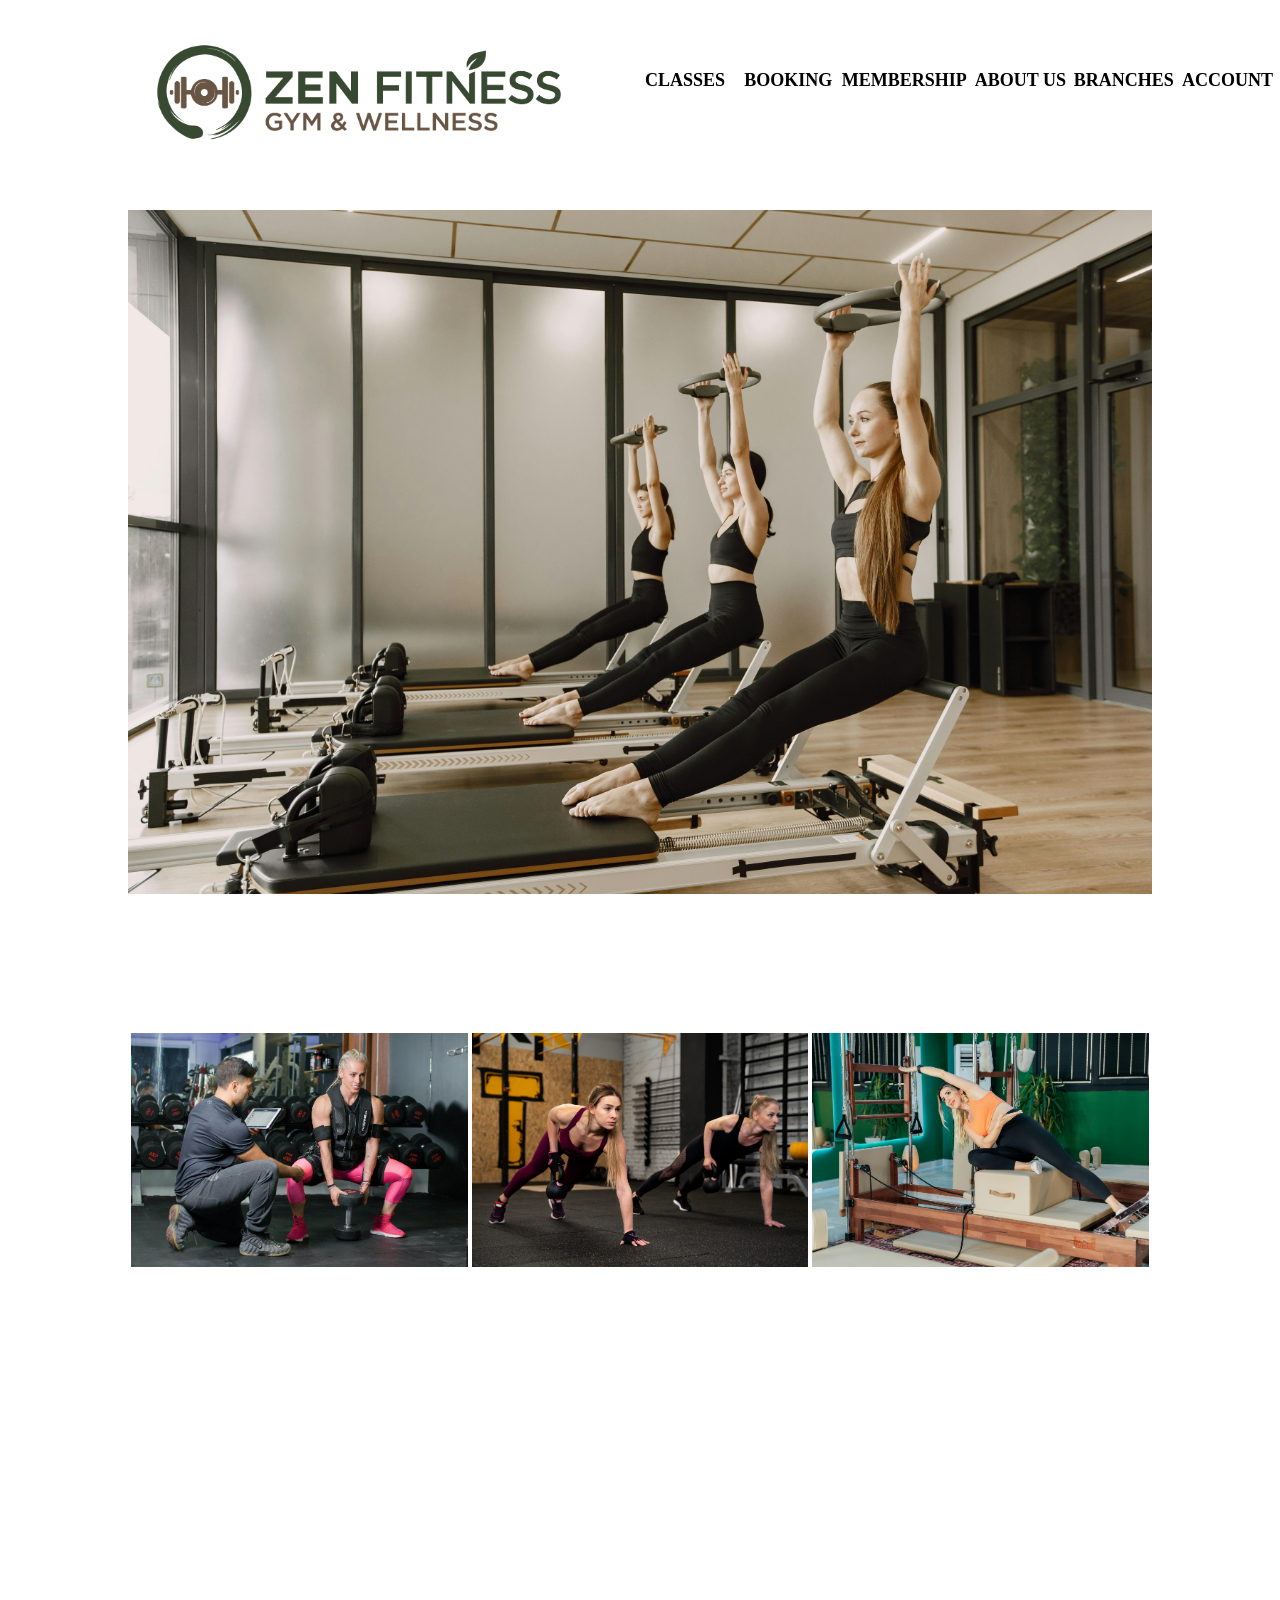
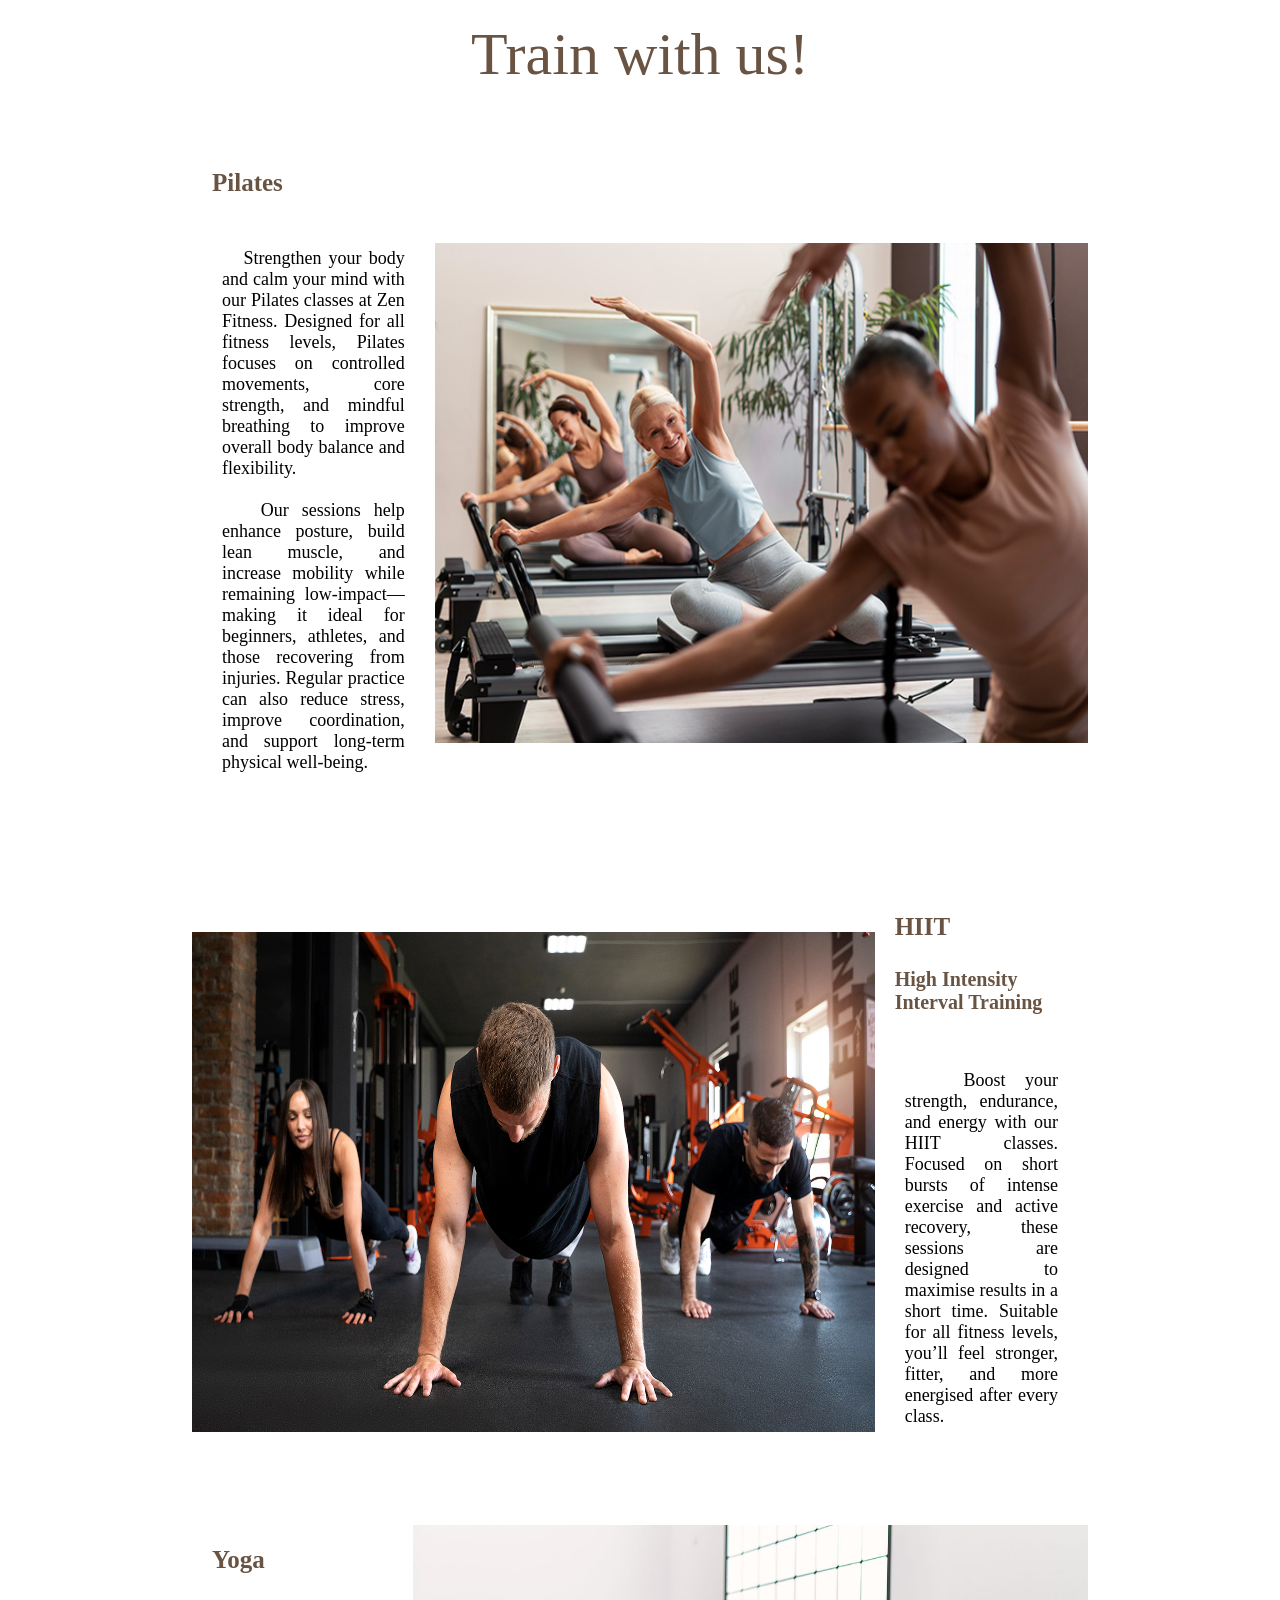
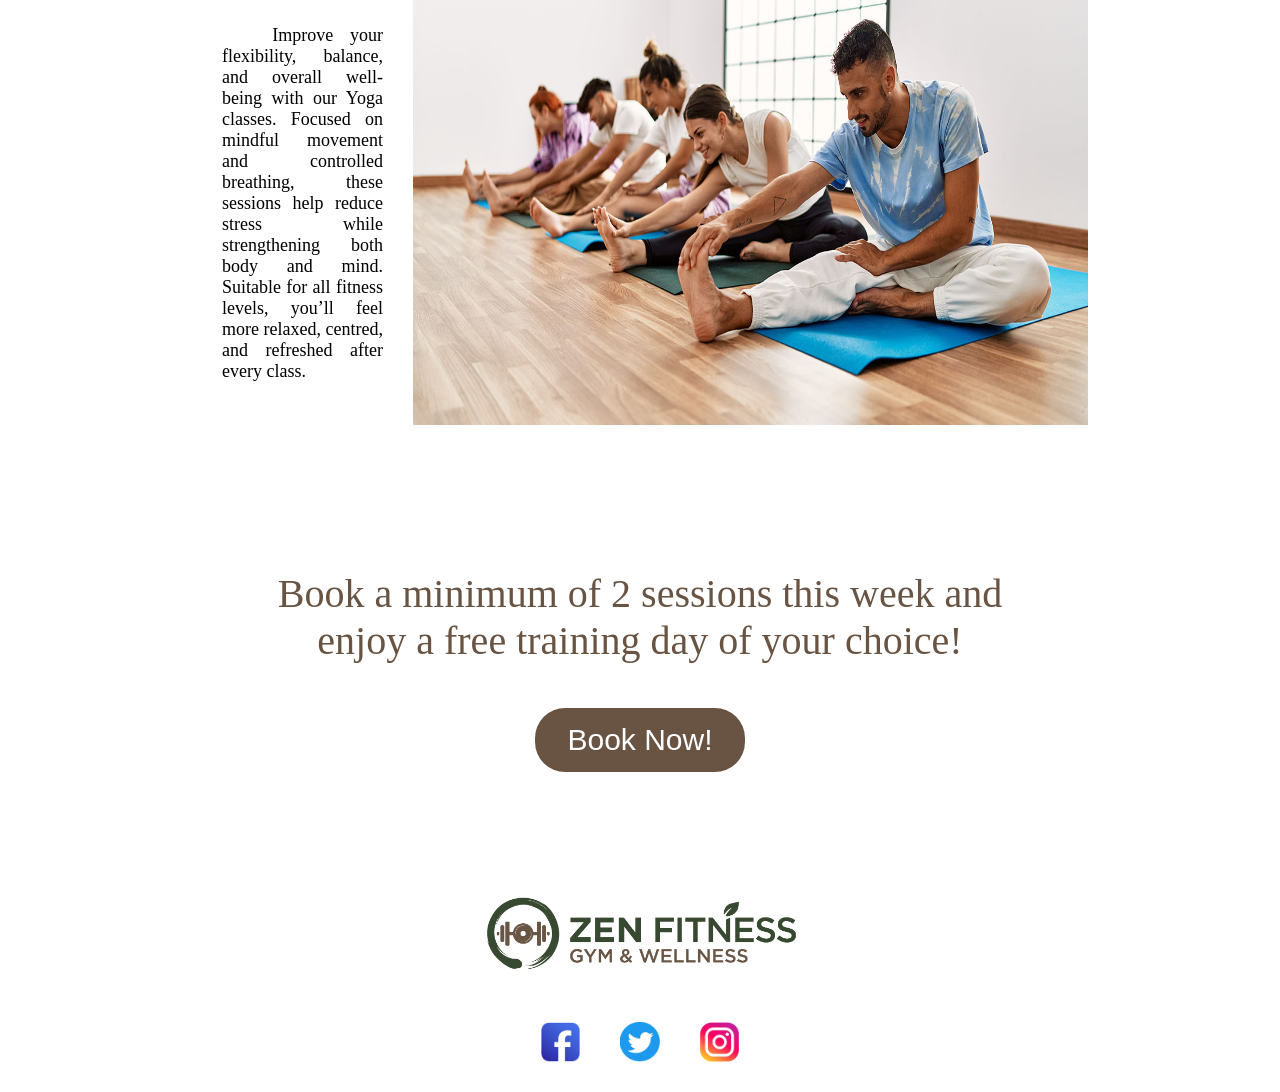
<file: index.html>
<!DOCTYPE html>
<html lang="en">
<head>
    <meta charset="UTF-8">
    <meta name="viewport" content="width=device-width, initial-scale=1.0">
    <title>ZenFitness Home</title>
    <link rel="stylesheet" href="css/main.css">
    <style>
        table {
            width: 100%;
            border-radius: 0%;
        }

    </style>

<!--HEADER + NAVIGATION MENU--->

    <table id="header">
        <tr>
            <td><a href="index.html"><img  id="logoTop" src="img/logo/zf-logo-hor.png" alt="ZFlogo-hor"></a></td>

            <!---<td id="td2" width="8%"><button id="btns1"><a href="index.html#mainsec03" >CLASSES</a> </button></td>-->
            <td id="td2" width="8%"><a href="index.html#mainsec03"><div class="underline-effect" > CLASSES</div></a></td>

             <!---<td id="td3" width="8%"><button id="btns1" type="submit" onclick="openBooking()">
                    BOOKING
                </button></td>-->
            <td id="td2" width="8%"><a><div class="underline-effect" onclick="openBooking()"> BOOKING</div></a></td>
            


            <!---<td id="td4" width="8%"><button id="btns1"><a href="membership.html">MEMBERSHIP</a></button></td>-->
            <td id="td2" width="8%"><a href="membership.html"><div class="underline-effect" > MEMBERSHIP</div></a></td>

            <!---<td id="td5" width="8%"><button id="btns1"><a href="aboutus.html">ABOUT US</a></button></td>-->
            <td id="td2" width="8%"><a href="aboutus.html"><div class="underline-effect" > ABOUT US</div></a></td>

            <!---<td id="td6" width="8%"><button id="btns1"><a href="branches.html">BRANCHES</a></button></td> -->
            <td id="td2" width="8%"><a href="branches.html"><div class="underline-effect" > BRANCHES</div></a></td>
            
            <!---<td id="td7" width="8%"><button id="btns1" onclick="openAccount()">ACCOUNT</button></td>-->
            <td id="td2" width="8%"><a><div class="underline-effect" onclick="openAccount()"> ACCOUNT</div></a></td>
        </tr>
    </table>
</head>
<body>


<!-- Overlay -->
<div id="overlay" onclick="closeModal()"></div>


   

    
<!--This is the main gallery section-->

<div id="gallery1">
        <img class="mySlides" src="img/carousel/cpilates.jpg" style="width:100%">
        <img class="mySlides" src="img/carousel/cyoga6.jpg" style="width:100%">
        <img class="mySlides" src="img/carousel/cfitness08.jpg" style="width:100%">
</div>


<!--PopUP Confirmation-->
<div class="container">
        
        <div class="popup" id="popup">
            <img src="img/check_icon.png">
            <div class="popup-content">
                <span class="close"></span>
                <h2>Thank you!</h2>
                <p>Booking confirmed!</p>
                <button type="button"  onclick="closePopup()"> OK </button>
            </div>
    </div>
</div>

<!-- Modal2 / BOOKING OVERLAY -->
<div id="modal2">


<!-- Modal / BOOKING OVERLAY --->
<div id="modal">
    
<!-- BOOKING FORM Start-->
   

    <!--- BOOKING DIV START ---->
    
        <div class="form-container" id="myForm">
                <br>
                <h1>Booking Form</h1>
                
        <table>
            <tr>
            <td id="details">      
                <p id="header3"> Please fill in the details below: </p>
                <br>
                <!--- FORM FIELDS --->
                    <!--- table start--->
                        <td></td>
                            <table>
                                <!--- First Name--->
                                <tr>

                                        <td id="inputText">
                                        <p id="header4">First Name: </p>
                                        </td>

                                        <td id="inputCont">
                                            <input class="input-class" type="text" placeholder="Enter First Name" name="firstname" required>
                                        </td>
                                </tr>
                                <!--- Last Name--->
                                 <tr>

                                        <td  id="inputText">
                                            <p  id="header4">Last Name: </p>
                                        </td>

                                        <td id="inputCont">
                                            <input class="input-class" type="text" placeholder="Enter Last Name" name="lastname" required>
                                        </td>
                                </tr>

                                <!--- E-mail--->
                                <tr>

                                        <td id="inputText">
                                            <p  id="header4">E-mail: </p>
                                        </td>

                                        <td id="inputCont">
                                            <input class="input-class" type="text" placeholder="Enter e-mail" name="email" required>
                                        </td>
                                </tr>

                                <tr>
                                        <td id="inputText">
                                            <p id="header4">Phone Number: </p>
                                        </td>

                                        <td id="inputCont">
                                            <input class="input-class" type="text" placeholder="Enter Phone Number" name="phonenumber" required>
                                        </td>

                                </tr>
                                <tr>
                                        <td id="inputText">
                                            <p  id="header4">Select Class: </p>
                                        </td>

                                        <td id="colortestTable2">
                                            <select class="ddownClass" name="class" required >
                                                <option value="">--Please choose an option--</option>
                                                <option value="yoga">Yoga</option>
                                                <option value="pilates">Pilates</option>
                                                <option value="hiit">HIIT</option>
                                                <option value="zumba">Zumba</option>
                                            </select>
                                        </td>

                                </tr>
                                <tr>
                                        <td id="inputText">
                                            <p  id="header4">Select Branch: </p>
                                        </td>
                                        <td id="colortestTable2">
                                            <select class="ddownClass" id="branch" name="branch" required >
                                                <option value="">--Please choose an option--</option>
                                                <option value="MtWlngtn">Mt. Wellington</option>
                                                <option value="Panmure">Panmure</option>
                                                <option value="Otahuhu">Otahuhu</option>
                                                <option value="Whangarei">Whangarei</option>
                                            </select>
                                        </td>

                                </tr>
                                
                            </table>
                            </td>
                    <!--- table end--->
                <br>
                </td>


    <!--- TIME BUTTONS --->
                <td id="colour50_02">
                    <table>
                        <p id="header4">Select Time:</p>
                        <br>
                        <tr>
                                <td style="width: 300px;"></td>
                                <td><button class="timeButtons">08:00 AM - 09:00 AM</button></td>
                                <td><button class="timeButtons">01:00 PM - 02:00 PM</button></td>
                                <td  style="width: 300px;"></td>
                            </tr>      
                        <tr>
                                <td style="width: 300px;"></td>
                                <td><button class="timeButtons">09:00 AM - 10:00 AM</button></td>
                                <td><button class="timeButtons">02:00 PM - 03:00 PM</button></td>
                                <td style="width: 300px;"></td>
                            </tr>
                        <tr>
                                <td style="width: 300px;"></td>
                                <td><button class="timeButtons">10:00 AM - 11:00 AM</button></td>
                                <td><button class="timeButtons">03:00 PM - 04:00 PM</button></td>
                                <td style="width: 300px;"></td>
                            </tr>
                        <tr>
                                <td style="width: 300px;"></td>
                                <td><button class="timeButtons">11:00 AM - 12:00 PM</button></td>
                                <td><button class="timeButtons">04:00 PM - 05:00 PM</button></td>
                                <td style="width: 300px;"></td>
                            </tr> 
                            
                        <tr></tr>
                        <tr></tr>
                        
                        <tr>
                            <td><p id="header4"> Select Date: </p></td>
                        </tr>
                        
            </table>
            <table>
                           
            </tr>   
                        <!--  CALENDAR START  -->
                                <tr>
                                    <d>
                                        <div class="calendar">
                                        <div class="header">
                                            
                                            <button id="prevBtn">
                                                <i class="fa-solid fa-chevron-left"><</i>
                                            </button>
                                            <div class="monthYear" id="monthYear"></div>

                                            <button id="nextBtn">
                                                <i class="fa-solid fa-chevron-right">></i>
                                            </button>
                                        </div>

                                        <div class="days">
                                            <div class="day">Mon</div>
                                            <div class="day">Tue</div>
                                            <div class="day">Wed</div>
                                            <div class="day">Thu</div>
                                            <div class="day">Fri</div>
                                            <div class="day">Sat</div>
                                            <div class="day">Sun</div>
                                        </div>
                                        <div class="dates" id="dates"></div>

                                        </div>

                                        <script src="js/main.js"></script>
                                    </div>
                                        
        </div> <!--container div-->

                                </tr>
                        <!--  CALENDAR END  -->
                    </table>
                </td>
            </tr>
    </table>        
    <!--- TIME BUTTONS END--->
    
                <br>
                <button type="submit" class="btn2" onclick="openPopup()">CONFIRM</button>
                <br>
                <br>
                <button type="button" class="btn cancel" onclick="closeBooking()">Close</button>
            
    </div>
    <!-- BOOKING DIV End-->
</div>  
<!-- Account Popup --START-->
     <div id="open-account"> 
        <form>
            <h4>Account</h4>
            <button id="accountBtn"> Profile </button>
            <button id="accountBtn"> My Bookings </button>
            <button id="accountBtn"> Settings </button>
            <button id="accountBtn" onclick="closeAccount"> Close </button>
        </form>
    </div>
<!-- Account Popup --END-->



<!--Carousel END--------------->


<!-- SCRIPTS End--------------->

<!-- BOOKING FORM End---------->
 
<!-- OVERLAY Start------------->
 

<!--ACCOUNT POPUP-Start-------->



<!--ACCOUNT POPUP-End----------->

    <!--This is the MAIN SECTION 02-->
    <table id="mainsec02">
       
        <td id="msection2a"><img src="img/fitness/ftnstrainer_01b.jpg" alt=""></td>
        <td id="msection2b"><img src="img/hiit/hiit_01.jpg" alt=""></td>
        <td id="msection2c"><img src="img/pilates/pilates04.jpg" alt=""></td>
        
    </table>

   

    <!--This is the main section 03 Text+image-->
    <div id="mainsec03">
        <table cellspacing="0" cellpadding="0">
    <tr>
        <td colspan="4"><p id="header2c">Train with us!</p></td>
    </tr>
    <tr>
        <td id="section3sides"><p></p></td>
        <td id="section3txt">
            <h2 id="header2">Pilates</h2>
                <p id="justify">
                            &nbsp;&nbsp;&nbsp;Strengthen your body and calm your mind with our Pilates classes at Zen Fitness.
                            Designed for all fitness levels, Pilates focuses on controlled movements, core strength,
                            and mindful breathing to improve overall body balance and flexibility.
                            <br>
                            <br>
                            &nbsp;&nbsp;&nbsp;Our sessions help enhance posture, build lean muscle, and increase mobility
                            while remaining low-impact—making it ideal for beginners, athletes, and those recovering from injuries.
                            Regular practice can also reduce stress, improve coordination, and support long-term physical well-being.
                            <br>
                            <br>
                </p>
        </td>
        <td id="section3img">
            <img src="img/pilates/pilates01b.jpg">
        </td>
        <td id="section3sides"><p></p></td>
    </tr>
</table>

        
        <div id="spacetop">  </div>

        <!--This is the main section 03 Text+image-->
        <table cellspacing="0" cellpadding="0">
            <tr>
                <td id="section3sides"><p></p></td>
                <td id="section3imgleft"><img src="img/hiit/Hiit_02b.jpg"></td>
                <td id="section3txt">
                        <h2 id="header2"> HIIT</h2>
                        <h4 id="header3"> High Intensity Interval Training</h4>
                        <p id="justify">
                            &nbsp;&nbsp;&nbsp;Boost your strength, endurance, and energy with our HIIT classes.
                            Focused on short bursts of intense exercise and active recovery, these sessions are designed
                            to maximise results in a short time. Suitable for all fitness levels, you’ll feel stronger,
                            fitter, and more energised after every class.
                        </p>
                    </td>
                <td id="section3sides"><p></p></td>
            </tr>
        </table>

        <div id="spacetop">  </div>

        <!--This is the main section 03 Text+image-->
        <table cellspacing="0" cellpadding="0">
            <tr>
                <td id="section3sides"><p></p></td>
                <td id="section3txt">
                    <h2 id="header2"> Yoga</h2>
                    <p id="justify">
                        &nbsp;&nbsp;&nbsp;Improve your flexibility, balance, and overall well-being with our Yoga classes.
                        Focused on mindful movement and controlled breathing, these sessions help reduce stress while
                        strengthening both body and mind. Suitable for all fitness levels, you’ll feel more relaxed, centred,
                        and refreshed after every class.
                        </p>
                </td>
                <td id="section3img">
                    <img src="img/yoga/yoga4b.jpg">
                </td>
                <td id="section3sides"><p></p></td>
            </tr>
        </table>


         <div id="bottomspacequarter">  </div>
        <div id="bottomspacequarter">  </div>

        

        <p id="header2d">Book a minimum of 2 sessions this week and <br> enjoy a free training day of your choice!</p>
        <span> <button id="buttonBook" onclick="openBooking()"> Book Now!</button></span>

        <div id="bottomspacehalf">  </div>

  <!---------LOGO----------------->
  <div id="logoContainer">
        <div id="logoWrapper"> <img id="logoBottom" src="img/logo/zf-logo-hor.png"> </div>
  </div>
  <!---------LOGO----------------->

        <div id="bottomspaceeigth">  </div>

<!---------SOCIALS----------------->
       <div id=socContainer> 
            <img src="img/socials/fbook.png">
           
            
            <img src="img/socials/twtr.png">

            <img src="img/socials/insta.png">
        </div>
<!---------SOCIALS----------------->
        <div id="bottomspaceeigth">  </div>




    </div>

  

    

<!-- SCRIPTS Start-->
    <!-- Booking Popup Start-->
    <script>    
        let popup = document.getElementById("popup");

        function openPopup(){
            popup.classList.add("open-popup");

            }
        function closePopup(){
            popup.classList.remove("open-popup"); 
            document.getElementById("myForm").style.display = "none"; 
            document.getElementById("modal").style.display = "none";        
        }
    </script>

    <script>
        let bookingForm = document.getElementById("form-container");

        function openBooking() {
            document.getElementById("myForm").style.display = "block";
            document.getElementById("overlay").style.display = "block";
            /* MODAL Below*/
            document.getElementById("overlay").style.display = "block";
            document.getElementById("modal").style.display = "block";
        }

        function closeBooking() {
            document.getElementById("myForm").style.display = "none";
            document.getElementById("overlay").style.display = "none";
            /* MODAL Below*/
            document.getElementById("overlay").style.display = "none";
            document.getElementById("modal").style.display = "none";


        }

    </script>
<!----OPENMODAL-->
    <script>
        function openModal() {
            document.getElementById("overlay").style.display = "block";
            document.getElementById("modal").style.display = "block";
        }

        function closeModal() {
            document.getElementById("overlay").style.display = "none";
            document.getElementById("modal").style.display = "none";
        }

        function submitForm() {
            alert("Form submitted!");
            closeModal();
        }
</script>


 <!--Account Popup script Start -->
    <script>
        function openAccount() {
            document.getElementById("open-account").style.display = "block";
        }

        function closeAccount() {
            document.getElementById("open-account").style.display = "none";
        }

    </script>
<!--Account Popup script End -->

<!--Carousel START------------->
<script>
        var myIndex = 0;
        carousel();

        function carousel() {
        var i;
        var x = document.getElementsByClassName("mySlides");
        for (i = 0; i < x.length; i++) {
            x[i].style.display = "none";  
        }
        myIndex++;
        if (myIndex > x.length) {myIndex = 1}    
        x[myIndex-1].style.display = "block";  
        setTimeout(carousel, 2000); // Change image every 2 seconds
        }
</script>



</body>
</html>
</file>
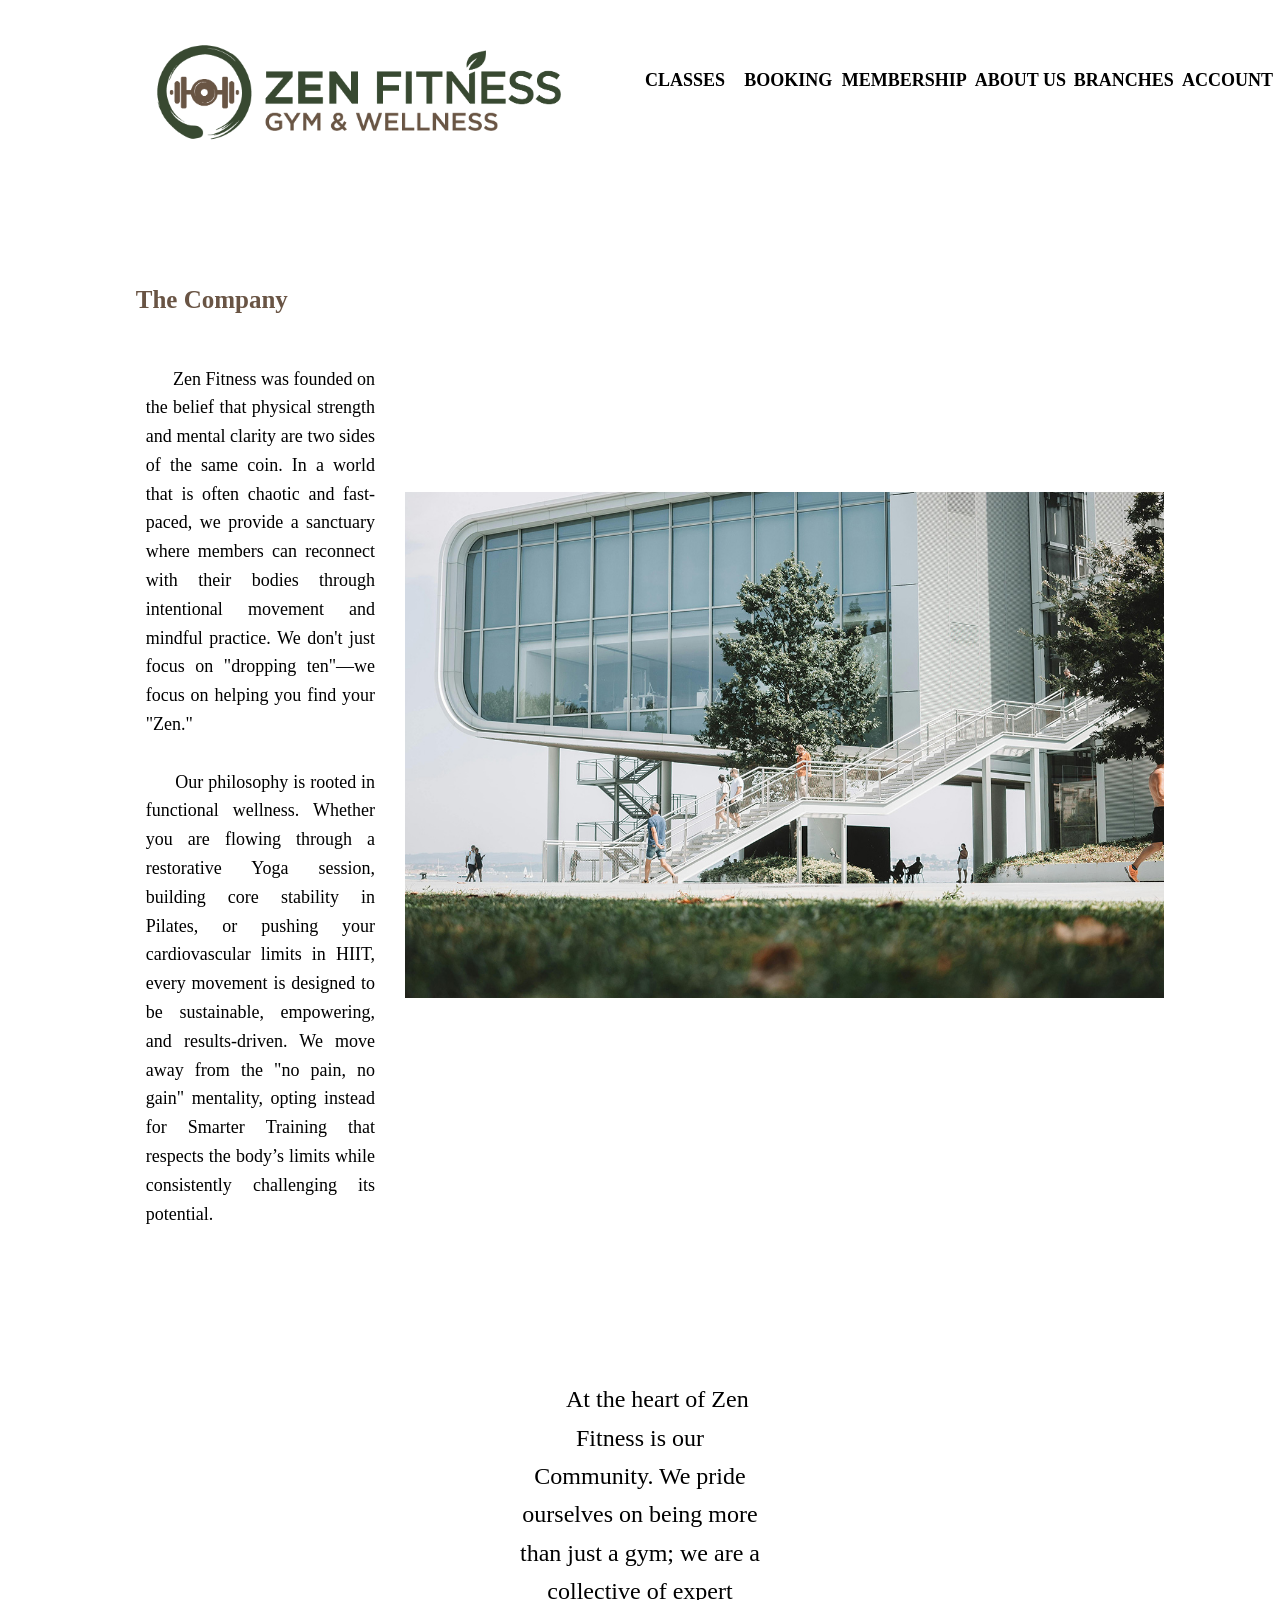
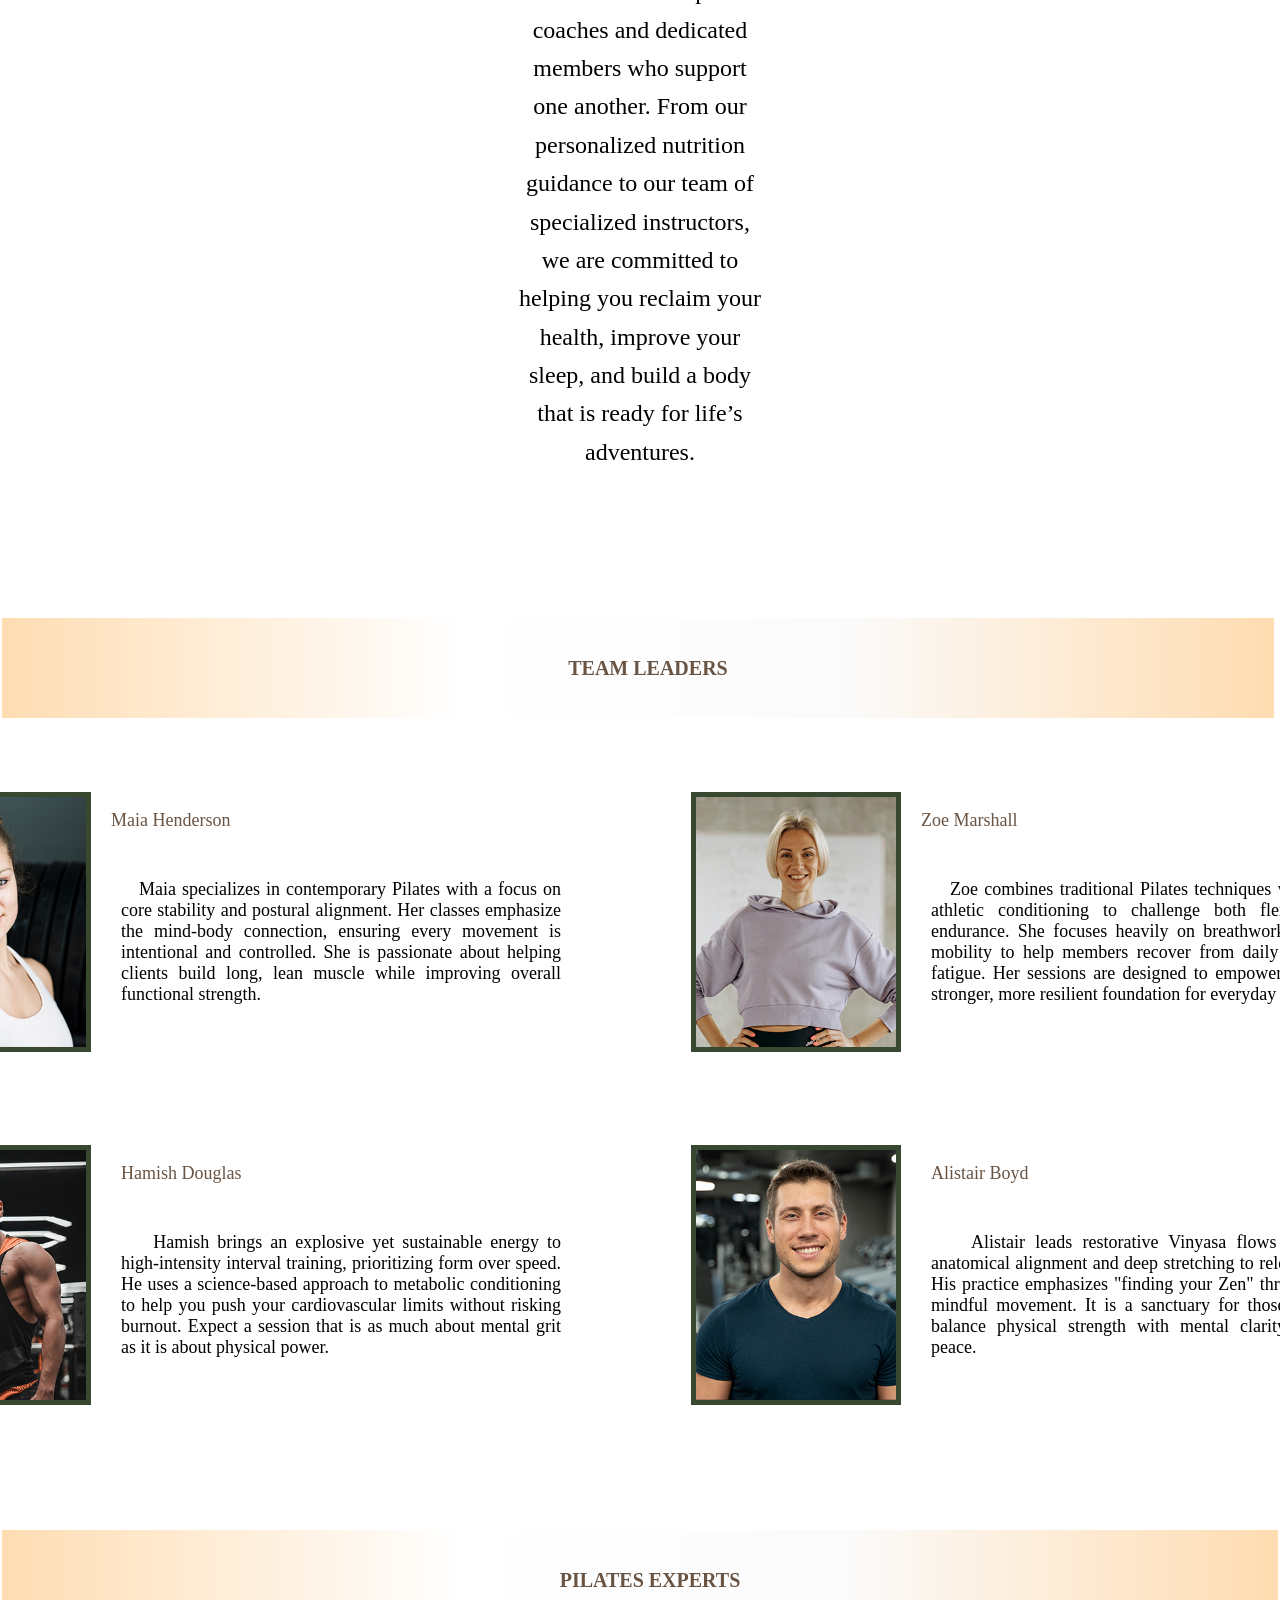
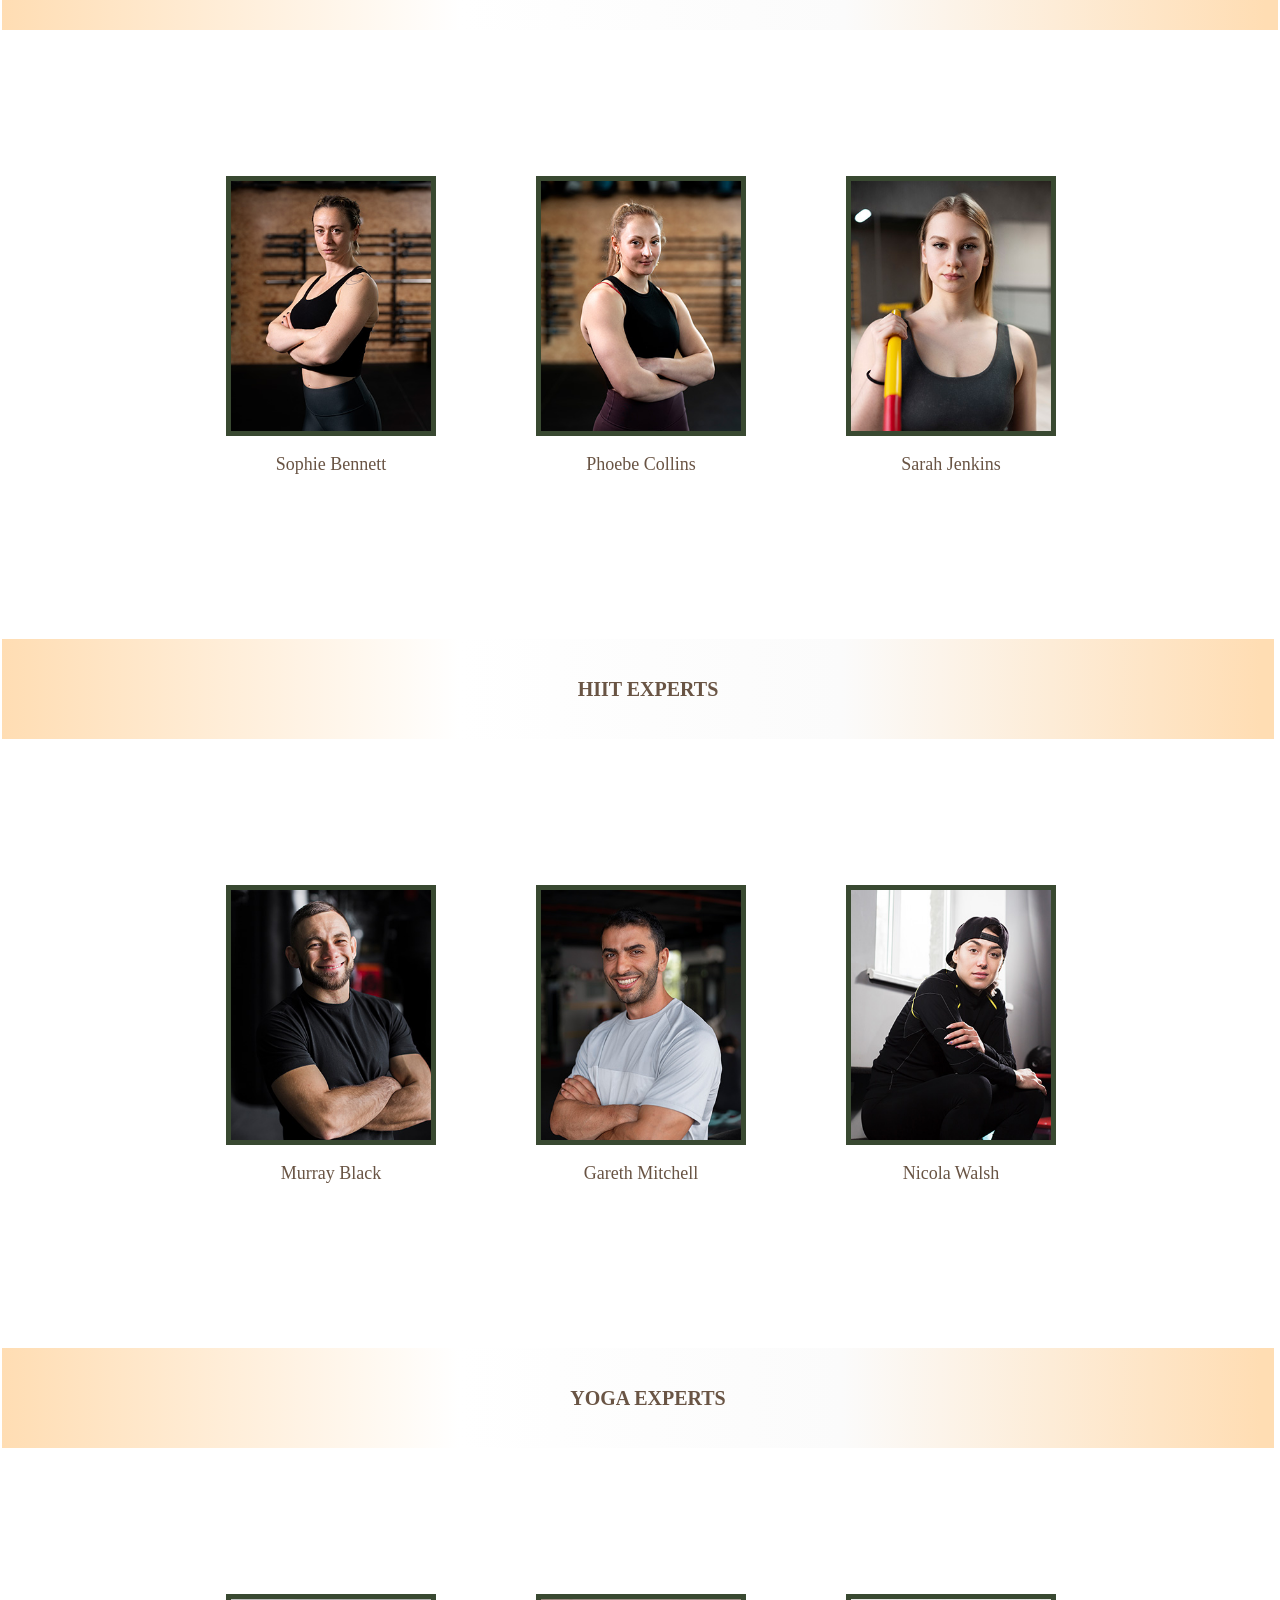
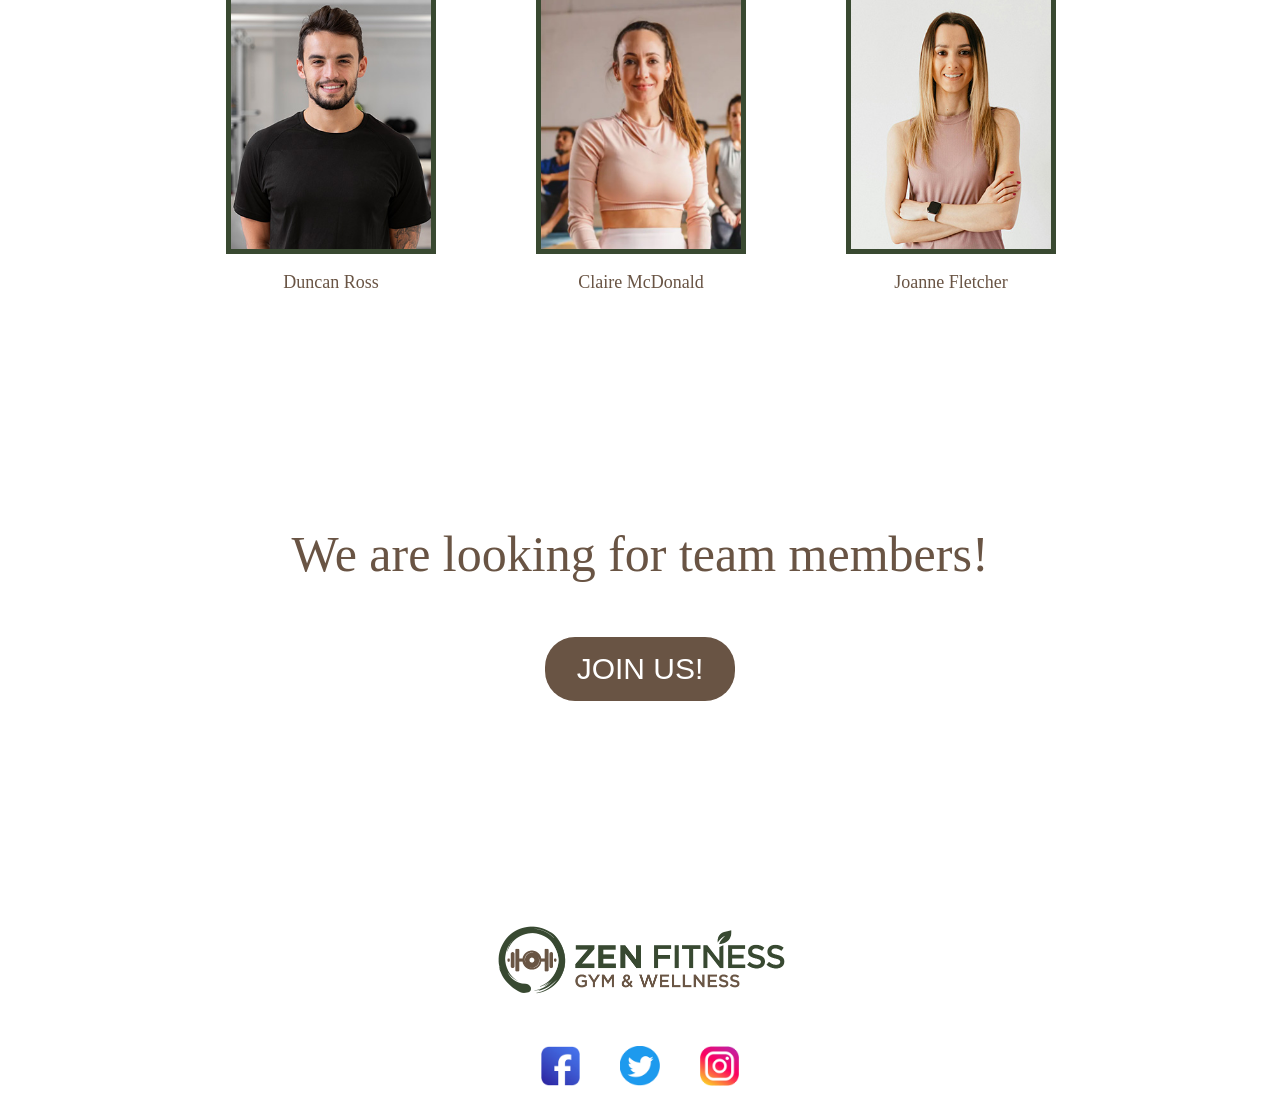
<file: aboutus.html>
<!DOCTYPE html>
<html lang="en">
<head>
    <meta charset="UTF-8">
    <meta name="viewport" content="width=device-width, initial-scale=1.0">
    <title>ZF About Us</title>
    <link rel="stylesheet" href="css/main.css">
    <style>
        table {
            width: 100%;
            border-radius: 0%;
        }

    </style>

<!--HEADER + NAVIGATION MENU-->

    <table id="header">
         <tr>
            <td><a href="index.html"><img  id="logoTop" src="img/logo/zf-logo-hor.png" alt="ZFlogo-hor"></a></td>

            <!---<td id="td2" width="8%"><button id="btns1"><a href="index.html#mainsec03" >CLASSES</a> </button></td>-->
            <td id="td2" width="8%"><a href="index.html#mainsec03"><div class="underline-effect" > CLASSES</div></a></td>

             <!---<td id="td3" width="8%"><button id="btns1" type="submit" onclick="openBooking()">
                    BOOKING
                </button></td>-->
            <td id="td2" width="8%"><a><div class="underline-effect" onclick="openBooking()"> BOOKING</div></a></td>
            


            <!---<td id="td4" width="8%"><button id="btns1"><a href="membership.html">MEMBERSHIP</a></button></td>-->
            <td id="td2" width="8%"><a href="membership.html"><div class="underline-effect" > MEMBERSHIP</div></a></td>

            <!---<td id="td5" width="8%"><button id="btns1"><a href="aboutus.html">ABOUT US</a></button></td>-->
            <td id="td2" width="8%"><a href="aboutus.html"><div class="underline-effect" > ABOUT US</div></a></td>

            <!---<td id="td6" width="8%"><button id="btns1"><a href="branches.html">BRANCHES</a></button></td> -->
            <td id="td2" width="8%"><a href="branches.html"><div class="underline-effect" > BRANCHES</div></a></td>
            
            <!---<td id="td7" width="8%"><button id="btns1" onclick="openAccount()">ACCOUNT</button></td>-->
            <td id="td2" width="8%"><a><div class="underline-effect" onclick="openAccount()"> ACCOUNT</div></a></td>
        </tr>
    </table>
    <div id="bottomspaceeigth"></div>
</head>
<body>

                    <!--Gap-->
                    <div id="gap">                       
                    </div> 


 <!-- Overlay -->
<div id="overlay" onclick="closeModal()"></div>



 
<!-- Modal2 / BOOKING OVERLAY -->
<div id="modal2">


<!-- Modal / BOOKING OVERLAY -->
<div id="modal">
     
<!-- BOOKING FORM Start-->
   

    <!--- BOOKING DIV START --->
    </div> 
        <div class="form-container" id="myForm">
                <br>
                <h1>Booking Form</h1>
                
        <table>
            <tr>
            <td id="details">      
                <p id="header3"> Please fill in the details below: </p>
                <br>
                <!--- FORM FIELDS --->
                    <!--- table start--->
                        <td></td>
                            <table>
                                <!--- First Name--->
                                <tr>

                                        <td id="inputText">
                                        <p id="header4">First Name: </p>
                                        </td>

                                        <td id="inputCont">
                                            <input class="input-class" type="text" placeholder="Enter First Name" name="firstname" required>
                                        </td>
                                </tr>
                                <!--- Last Name--->
                                 <tr>

                                        <td  id="inputText">
                                            <p  id="header4">Last Name: </p>
                                        </td>

                                        <td id="inputCont">
                                            <input class="input-class" type="text" placeholder="Enter Last Name" name="lastname" required>
                                        </td>
                                </tr>

                                <!--- E-mail--->
                                <tr>

                                        <td id="inputText">
                                            <p  id="header4">E-mail: </p>
                                        </td>

                                        <td id="inputCont">
                                            <input class="input-class" type="text" placeholder="Enter e-mail" name="email" required>
                                        </td>
                                </tr>

                                <tr>
                                        <td id="inputText">
                                            <p id="header4">Phone Number: </p>
                                        </td>

                                        <td id="inputCont">
                                            <input class="input-class" type="text" placeholder="Enter Phone Number" name="phonenumber" required>
                                        </td>

                                </tr>
                                <tr>
                                        <td id="inputText">
                                            <p  id="header4">Select Class: </p>
                                        </td>

                                        <td id="colortestTable2">
                                            <select class="ddownClass" name="class" required >
                                                <option value="">--Please choose an option--</option>
                                                <option value="yoga">Yoga</option>
                                                <option value="pilates">Pilates</option>
                                                <option value="hiit">HIIT</option>
                                                <option value="zumba">Zumba</option>
                                            </select>
                                        </td>

                                </tr>
                                <tr>
                                        <td id="inputText">
                                            <p  id="header4">Select Branch: </p>
                                        </td>
                                        <td id="colortestTable2">
                                            <select class="ddownClass" id="branch" name="branch" required >
                                                <option value="">--Please choose an option--</option>
                                                <option value="MtWlngtn">Mt. Wellington</option>
                                                <option value="Panmure">Panmure</option>
                                                <option value="Otahuhu">Otahuhu</option>
                                                <option value="Whangarei">Whangarei</option>
                                            </select>
                                        </td>

                                </tr>
                                
                            </table>
                            </td>
                    <!--- table end--->
                <br>
                </td>


    <!--- TIME BUTTONS --->
                <td id="colour50_02">
                    <table>
                        <p id="header4">Select Time:</p>
                        <br>
                        <tr>
                                <td style="width: 300px;"></td>
                                <td><button class="timeButtons">08:00 AM - 09:00 AM</button></td>
                                <td><button class="timeButtons">01:00 PM - 02:00 PM</button></td>
                                <td  style="width: 300px;"></td>
                            </tr>      
                        <tr>
                                <td style="width: 300px;"></td>
                                <td><button class="timeButtons">09:00 AM - 10:00 AM</button></td>
                                <td><button class="timeButtons">02:00 PM - 03:00 PM</button></td>
                                <td style="width: 300px;"></td>
                            </tr>
                        <tr>
                                <td style="width: 300px;"></td>
                                <td><button class="timeButtons">10:00 AM - 11:00 AM</button></td>
                                <td><button class="timeButtons">03:00 PM - 04:00 PM</button></td>
                                <td style="width: 300px;"></td>
                            </tr>
                        <tr>
                                <td style="width: 300px;"></td>
                                <td><button class="timeButtons">11:00 AM - 12:00 PM</button></td>
                                <td><button class="timeButtons">04:00 PM - 05:00 PM</button></td>
                                <td style="width: 300px;"></td>
                            </tr> 
                            
                        <tr></tr>
                        <tr></tr>
                        
                        <tr>
                            <td><p id="header4"> Select Date: </p></td>
                        </tr>
                        
            </table>
            <table>
                           
            </tr>   
                        <!--  CALENDAR START  -->
                                <tr>
                                    <d>
                                        <div class="calendar">
                                        <div class="header">
                                            
                                            <button id="prevBtn">
                                                <i class="fa-solid fa-chevron-left"><</i>
                                            </button>
                                            <div class="monthYear" id="monthYear"></div>

                                            <button id="nextBtn">
                                                <i class="fa-solid fa-chevron-right">></i>
                                            </button>
                                        </div>

                                        <div class="days">
                                            <div class="day">Mon</div>
                                            <div class="day">Tue</div>
                                            <div class="day">Wed</div>
                                            <div class="day">Thu</div>
                                            <div class="day">Fri</div>
                                            <div class="day">Sat</div>
                                            <div class="day">Sun</div>
                                        </div>
                                        <div class="dates" id="dates"></div>

                                        </div>

                                        <script src="js/main.js"></script>
                                    </div>
                                        
        </div> <!--container div-->

                                </tr>
                        <!--  CALENDAR END  -->
                    </table>
                </td>
            </tr>
    </table>        
    <!--- TIME BUTTONS END--->
    
                <br>
                <button type="submit" class="btn2" onclick="openPopup()">CONFIRM</button>
                <br>
                <br>
                <button type="button" class="btn cancel" onclick="closeBooking()">Close</button>
            
    </div>
    
    <!-------- BOOKING DIV End--------->

<!-------- BOOKING FORM End--------->      

<!-- Account Popup --START-->
 
     <div id="open-account"> 
        <form>
            <h4>Account</h4>
            <button id="accountBtn"> Profile </button>
            <button id="accountBtn"> My Bookings </button>
            <button id="accountBtn"> Settings </button>
            <button id="accountBtn" onclick="closeAccount"> Close </button>
        </form>
    </div>
     </div>
<!-- Account Popup --END-->


<!--PopUP Confirmation--START--->
    <div class="container">
        
        <div class="popup" id="popup">
            <img src="img/check_icon.png">
            <div class="popup-content">
                <span class="close"></span>
                <h2>Thank you!</h2>
                <p>Booking confirmed!</p>
                <button type="button"  onclick="closePopup()"> OK </button>
            </div>
    </div>
    </div>
  
<!--PopUP Confirmation---END--->

<!-- SCRIPTS Start----------------------------------->
    <!-- Booking Popup Start-->
    <script>    
        let popup = document.getElementById("popup");

        function openPopup(){
            popup.classList.add("open-popup");

            }
        function closePopup(){
            popup.classList.remove("open-popup"); 
            document.getElementById("myForm").style.display = "none"; 
            document.getElementById("modal").style.display = "none";        
        }
    </script>

    <script>
        let bookingForm = document.getElementById("form-container");

        function openBooking() {
            document.getElementById("myForm").style.display = "block";
            document.getElementById("overlay").style.display = "block";
            /* MODAL Below*/
            document.getElementById("overlay").style.display = "block";
            document.getElementById("modal").style.display = "block";
        }

        function closeBooking() {
            document.getElementById("myForm").style.display = "none";
            document.getElementById("overlay").style.display = "none";
            /* MODAL Below*/
            document.getElementById("overlay").style.display = "none";
            document.getElementById("modal").style.display = "none";


        }

    </script>
<!----OPENMODAL-->
    <script>
        function openModal() {
            document.getElementById("overlay").style.display = "block";
            document.getElementById("modal").style.display = "block";
        }

        function closeModal() {
            document.getElementById("overlay").style.display = "none";
            document.getElementById("modal").style.display = "none";
        }

        function submitForm() {
            alert("Form submitted!");
            closeModal();
        }
</script>


 <!--  Account Popup script Start -->
    <script>
        function openAccount() {
            document.getElementById("open-account").style.display = "block";
        }

        function closeAccount() {
            document.getElementById("open-account").style.display = "none";
        }

    </script>
    <!--  Account Popup script End -->
<!-- SCRIPTS END------------------------------->

<!-- Account Popup START-->
     <div id="open-account"> 
        <form>
            <h4>Account</h4>
            <button id="accountBtn"> Profile </button>
            <button id="accountBtn"> My Bookings </button>
            <button id="accountBtn"> Settings </button>
            <button id="accountBtn" onclick="closeAccount"> Close </button>
        </form>
    </div>

<!-- Account Popup END -->

<!--PopUP Confirmation--START--->
    <div class="container">
        
        <div class="popup" id="popup">
            <img src="img/check_icon.png">
            <div class="popup-content">
                <span class="close"></span>
                <h2>Thank you!</h2>
                <p>Booking confirmed!</p>
                <button type="button"  onclick="closePopup()"> OK </button>
            </div>
        </div>

    </div>   
<!--PopUP Confirmation---END--->


    <!--This is the About Us - Company section-->
    <div>
            
                <table id="aboutsec01">
                        <tr>
                            <td id="aboutusside"></td>
                            <td id="abtUs1txt">
                                <h2 id="header2"> The Company</h2>
                                <p id="justify2">
                                    &nbsp &nbsp &nbsp Zen Fitness was founded on the belief that physical strength and mental clarity are
                                    two sides of the same coin. In a world that is often chaotic and fast-paced,
                                    we provide a sanctuary where members can reconnect with their bodies through
                                    intentional movement and mindful practice. We don't just focus on "dropping ten"—we
                                    focus on helping you find your "Zen."
                                    <br>
                                    <br>
                                    &nbsp &nbsp &nbsp Our philosophy is rooted in functional wellness. Whether you are flowing through
                                    a restorative Yoga session, building core stability in Pilates, or pushing your
                                    cardiovascular limits in HIIT, every movement is designed to be sustainable,
                                    empowering, and results-driven. We move away from the "no pain, no gain"
                                    mentality, opting instead for Smarter Training that respects the body’s
                                    limits while consistently challenging its potential.
                                    <br>
                                    <br>
                                    
                                </p>
                            </td>
                            <td id="abtUsimg">
                                <div id="abtUsgallery2">
                                    <img class="mySlides" src="img/bldgs/comp_01.jpg" style="width:100%">
                                    <img class="mySlides" src="img/bldgs/comp_02.jpg" style="width:100%">
                                    <img class="mySlides" src="img/bldgs/comp_03.jpg" style="width:100%">
                                </div>
                            </td>
                            <td id="aboutusside"></td>
                        </tr>
                        <tr id="">
                            <td></td>
                            <td colspan="2" id="para3">
                                <p id="justify3">
                                    &nbsp &nbsp &nbsp At the heart of Zen Fitness is our Community. We pride ourselves on being more
                                        than just a gym; we are a collective of expert coaches and dedicated members
                                        who support one another. From our personalized nutrition guidance to our team
                                        of specialized instructors, we are committed to helping you reclaim your health,
                                        improve your sleep, and build a body that is ready for life’s adventures.
                                </p>
                           </td> 
                           <td></td>
                        </tr>
                </table>          

       </div>

     <div id="bottomspacehalf">  </div>

    <!--This is the aboutus section 02-TEAM LEADERS-->

       <table>
         <tr>
            <td id="ourexpertsh" height="100px" width="100%" colspan="3">
                <p id="header3" style="text-align:center"> TEAM LEADERS </p>
            </td>
             <td>
                
            </td>
        </tr>
       </table>

        <table>
       

        <tr >               <!--Expert 1-->
            <td id="abtExprtsBG" height="300px"> <!--container-->
                    <div id="abtExperts">
                        <img src="img/experts/tl_01.jpg">
                    </div>

                    <div id="abtExpDesc">
                        <p  id="header4wht">Maia Henderson</p>
                        <p id="justify"> &nbsp;&nbsp;&nbsp;Maia specializes in contemporary Pilates with a focus on core stability and postural alignment. Her classes emphasize the mind-body connection, ensuring every movement is intentional and controlled. She is passionate about helping clients build long, lean muscle while improving overall functional strength.</p>
                    </div>        
                    <!--Gap-->
                    
                   <div id="gap">
                       
                    </div> 

                    <!--Gap-->
                    <div id="abtExperts">
                        <img src="img/experts/tl_02.jpg">
                    </div>

                    <div id="abtExpDesc">
                        <p id="header4wht">Zoe Marshall</p>
                        <p id="justify">&nbsp;&nbsp;&nbsp;Zoe combines traditional Pilates techniques with modern athletic conditioning to challenge both flexibility and endurance. She focuses heavily on breathwork and spinal mobility to help members recover from daily desk-bound fatigue. Her sessions are designed to empower you with a stronger, more resilient foundation for everyday life.</p>
                    </div> 
            </td>
        </tr>
       
        <tr >               <!--Expert 1-->
            <td id="abtExprtsBG" height="300px"> <!--container-->
                    <div id="abtExperts">
                        <img src="img/experts/tl_03.jpg">
                    </div>

                    <div id="abtExpDesc">
                        <p  id="header4"> Hamish Douglas</p>
                        <p id="justify">&nbsp;&nbsp;&nbsp; Hamish brings an explosive yet sustainable energy to high-intensity interval training, prioritizing form over speed. He uses a science-based approach to metabolic conditioning to help you push your cardiovascular limits without risking burnout. Expect a session that is as much about mental grit as it is about physical power.</p>
                    </div>        
                    <!--Gap-->
                    
                   <div id="gap">
                       
                    </div> 

                    <!--Gap-->
                    <div id="abtExperts">
                        <img src="img/experts/tl_04.jpg">
                    </div>

                    <div id="abtExpDesc">
                        <p id="header4">Alistair Boyd</p>
                        <p id="justify"> &nbsp;&nbsp;&nbsp; Alistair leads restorative Vinyasa flows focused on anatomical alignment and deep stretching to release tension. His practice emphasizes "finding your Zen" through steady, mindful movement. It is a sanctuary for those seeking to balance physical strength with mental clarity and inner peace.</p>
                    </div> 
            </td>
        </tr>
        

    </table>

  <div id="bottomspacehalf">  </div> <!--GAP-->

    <!--This is the aboutus EXPERTS Section-->

    <!--This is the PILATES EXPERTS Section-->
    <table>
         <tr>
            <td id="ourexpertsh" height="100px" width="100%">
                <p id="header3" style="text-align:center"> PILATES EXPERTS </p>
            </td>
            
        </tr>
    </table>

    <table>      

        <tr>         
            <td id="abtExprtsBG" height="500px"> <!--container-->

                       <div><!--ROW1 container01-->
                            <div id="abtExperts">
                                    <img src="img/experts/pilates_01.jpg">
                                </div>

                            <div id="abtExpDescshort">
                                    <p  id="header4c">Sophie Bennett</p>                        
                                </div>        
                         </div>   
                         

                    <!--Gap-->
                    <div id="gap"></div> 
                    <!--Gap-->

                        <div><!--ROW1 container02-->
                            <div id="abtExperts">
                                    <img src="img/experts/pilates_02.jpg">
                                </div>

                            <div id="abtExpDescshort">
                                    <p  id="header4c">Phoebe Collins</p>                        
                                </div>        
                         </div>

                    <!--Gap-->
                    <div id="gap"></div> 
                    <!--Gap-->
                   
                        <div><!--ROW1 container03-->
                            <div id="abtExperts">
                                    <img src="img/experts/pilates_03.jpg">
                                </div>

                            <div id="abtExpDescshort">
                                    <p  id="header4c">Sarah Jenkins</p>                        
                                </div>        
                         </div> 
            </td>
        </tr>

    </table>

     <div id="bottomspacequarter">  </div> <!--GAP-->
    <!--This is the HIIT EXPERTS Section-->

    <table>
         <tr>
            <td id="ourexpertsh" height="100px" width="100%" colspan="3">
                <p id="header3" style="text-align:center"> HIIT EXPERTS </p>
            </td>
             <td>
                
            </td>
        </tr>
    </table>

    <table>      

        <tr>               
            <td id="abtExprtsBG" height="500px"> <!--container-->

                       <div><!--ROW1 container01-->
                            <div id="abtExperts">
                                    <img src="img/experts/hiit_01.jpg">
                                </div>

                            <div id="abtExpDescshort">
                                    <p  id="header4c">Murray Black</p>                        
                                </div>        
                         </div>   
                         

                    <!--Gap-->
                    <div id="gap"></div> 
                    <!--Gap-->

                        <div><!--ROW1 container02-->
                            <div id="abtExperts">
                                    <img src="img/experts/hiit_02.jpg">
                                </div>

                            <div id="abtExpDescshort">
                                    <p  id="header4c"> Gareth Mitchell</p>                        
                                </div>        
                         </div>

                    <!--Gap-->
                    <div id="gap"></div> 
                    <!--Gap-->
                   
                        <div><!--ROW1 container03-->
                            <div id="abtExperts">
                                    <img src="img/experts/hiit_03.jpg">
                                </div>

                            <div id="abtExpDescshort">
                                    <p  id="header4c">Nicola Walsh</p>                        
                                </div>        
                         </div> 
            </td>
        </tr>
           
    </table>

    <div id="bottomspacequarter">  </div> <!--GAP-->
    <!--This is the YOGA EXPERTS Section-->

    <table>
         <tr>
            <td id="ourexpertsh" height="100px" width="100%" colspan="2">
                <p id="header3" style="text-align:center"> YOGA EXPERTS </p>
            </td>
             <td>
                
            </td>
        </tr>
    </table>

    <table>      

        <tr>               
            <td id="abtExprtsBG" height="500px"> <!--container-->

                       <div><!--ROW1 container01-->
                            <div id="abtExperts">
                                    <img src="img/experts/yoga_01.jpg">
                                </div>

                            <div id="abtExpDescshort">
                                    <p  id="header4c">Duncan Ross</p>                        
                                </div>        
                         </div>   
                         

                    <!--Gap-->
                    <div id="gap"></div> 
                    <!--Gap-->

                        <div><!--ROW1 container02-->
                            <div id="abtExperts">
                                    <img src="img/experts/yoga_02.jpg">
                                </div>

                            <div id="abtExpDescshort">
                                    <p  id="header4c">Claire McDonald</p>                        
                                </div>        
                         </div>

                    <!--Gap-->
                    <div id="gap"></div> 
                    <!--Gap-->
                   
                        <div><!--ROW1 container03-->
                            <div id="abtExperts">
                                    <img src="img/experts/yoga_03.jpg">
                                </div>

                            <div id="abtExpDescshort">
                                    <p  id="header4c">Joanne Fletcher</p>                        
                                </div>        
                         </div> 
            </td>
        </tr>
           
    </table>

    <div class = "wrapper">
        <p id="header5" style="text-align:center" >
            We are looking for team members!
        </p>

        <button class="myButton">JOIN US!</button>
    </div>
   
    <!--This is the aboutus BottomPart-->
   

    <div id="bottomspace300">  </div>

    
<!---------LOGO----------------->
  <div id="logoContainer">
        <div id="logoWrapper"> <img id="logoBottom" src="img/logo/zf-logo-hor.png"> </div>
  </div>
  <!---------LOGO----------------->

        <div id="bottomspaceeigth">  </div>

<!---------SOCIALS----------------->
       <div id=socContainer> 
            <img src="img/socials/fbook.png">
           
            
            <img src="img/socials/twtr.png">

            <img src="img/socials/insta.png">
        </div>
<!---------SOCIALS----------------->
        <div id="bottomspaceeigth">  </div>





<script>
        var myIndex = 0;
        carousel();

        function carousel() {
        var i;
        var x = document.getElementsByClassName("mySlides");
        for (i = 0; i < x.length; i++) {
            x[i].style.display = "none";  
        }
        myIndex++;
        if (myIndex > x.length) {myIndex = 1}    
        x[myIndex-1].style.display = "block";  
        setTimeout(carousel, 2000); // Change image every 2 seconds
        }
</script>

</body>
</html>
</file>
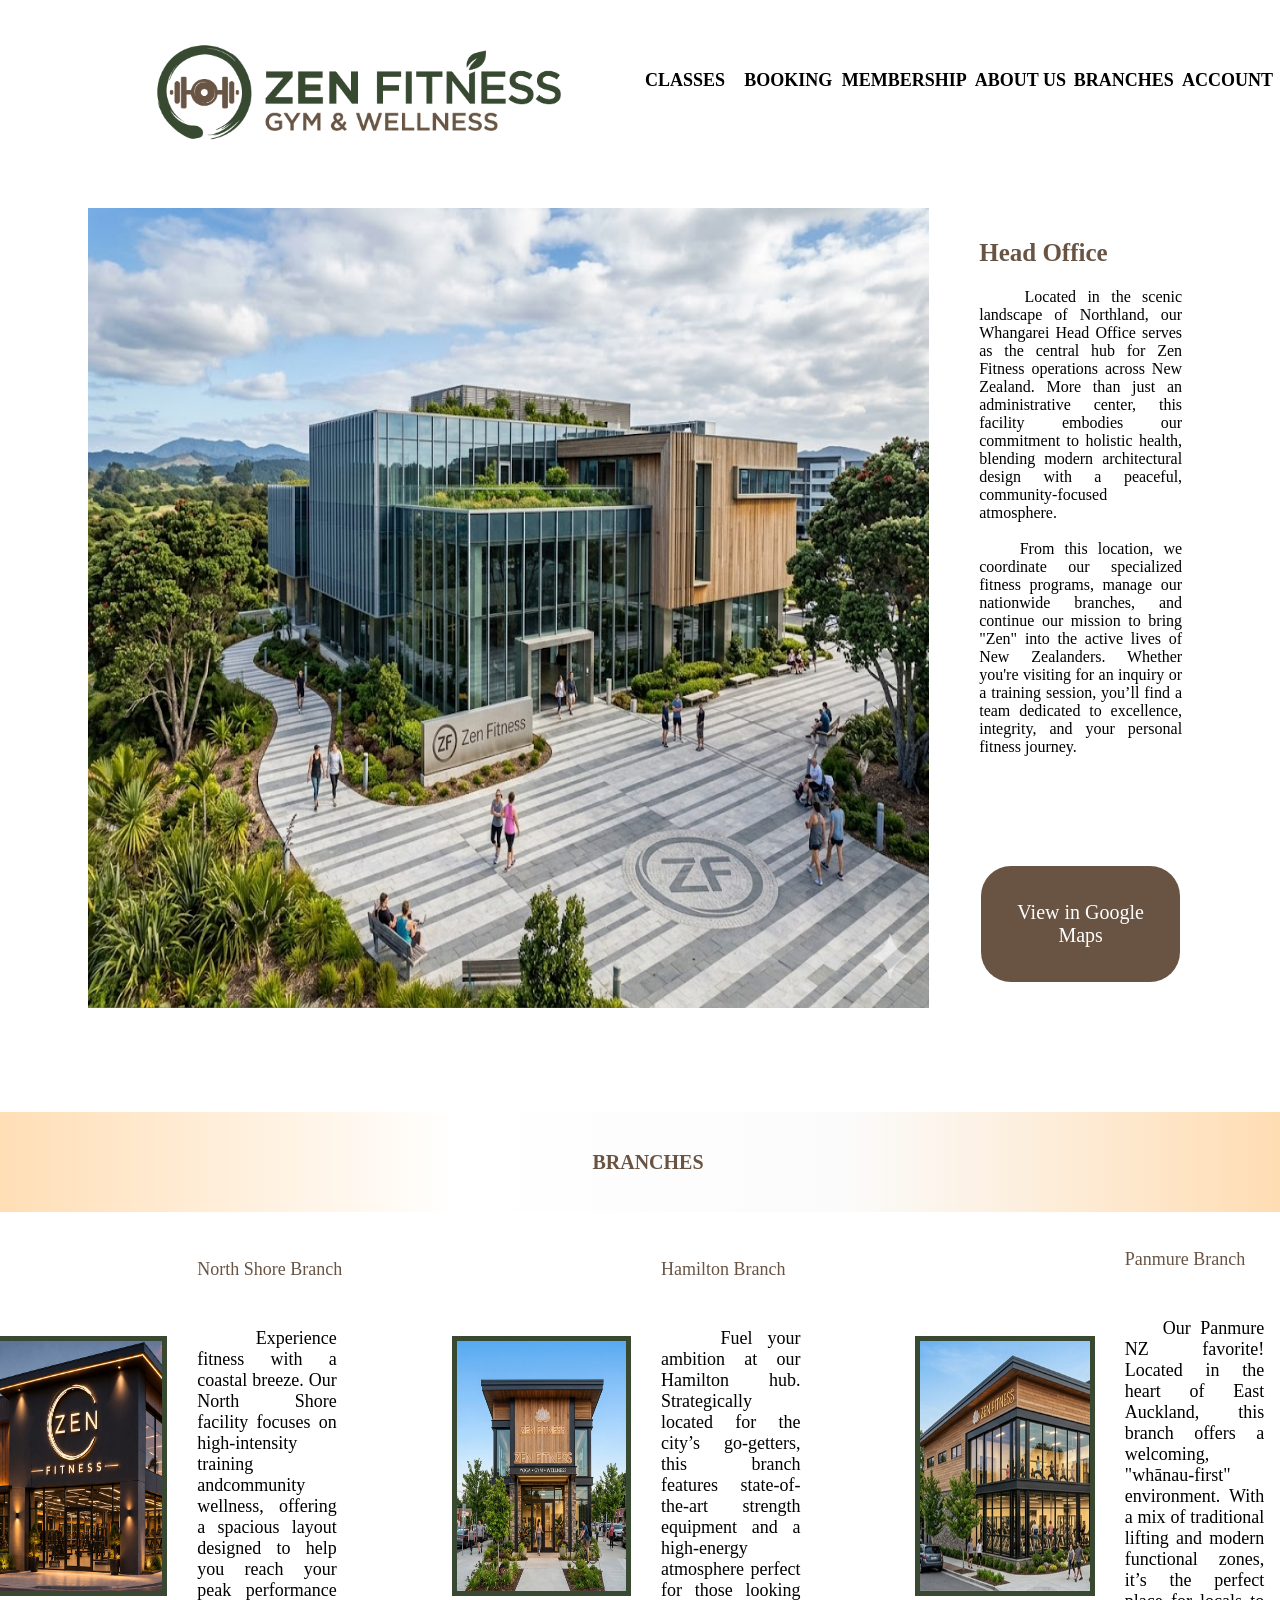
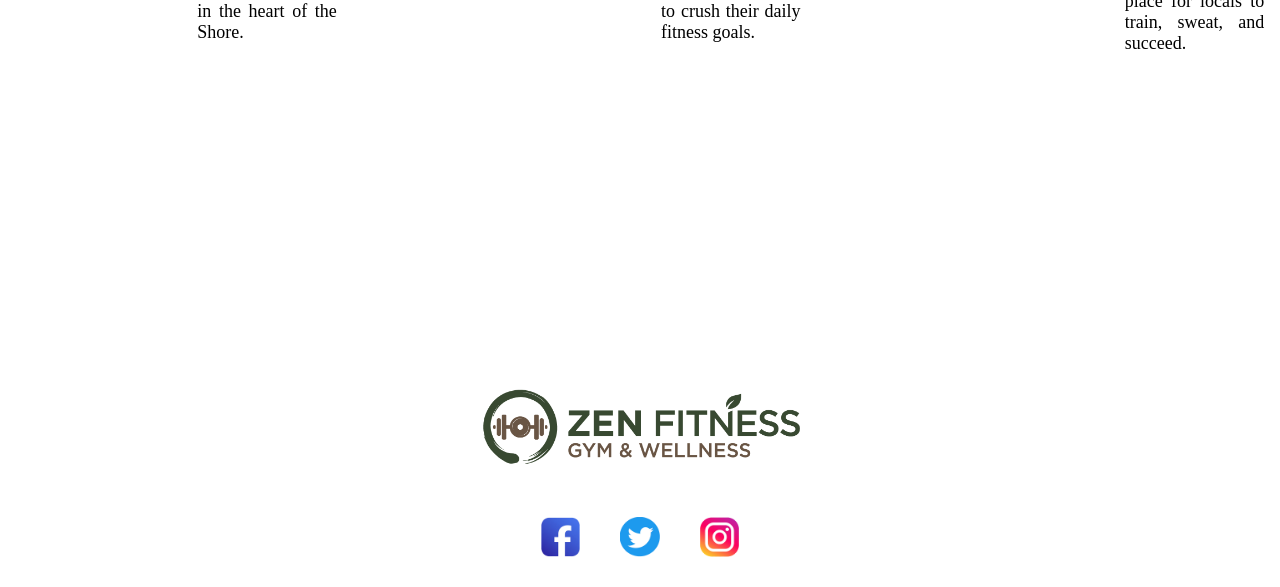
<file: branches.html>
<!DOCTYPE html>
<html lang="en">
<head>
    <meta charset="UTF-8">
    <meta name="viewport" content="width=device-width, initial-scale=1.0">
    <title>ZF Branches</title>
    <link rel="stylesheet" href="css/main.css">
    <style>
        table {
            width: 100%;
            border-radius: 0%;
        }

    </style>

<!--HEADER + NAVIGATION MENU-->

    <table id="header">
        <tr>
            <td><a href="index.html"><img  id="logoTop" src="img/logo/zf-logo-hor.png" alt="ZFlogo-hor"></a></td>

            <!---<td id="td2" width="8%"><button id="btns1"><a href="index.html#mainsec03" >CLASSES</a> </button></td>-->
            <td id="td2" width="8%"><a href="index.html#mainsec03"><div class="underline-effect" > CLASSES</div></a></td>

             <!---<td id="td3" width="8%"><button id="btns1" type="submit" onclick="openBooking()">
                    BOOKING
                </button></td>-->
            <td id="td2" width="8%"><a><div class="underline-effect" onclick="openBooking()"> BOOKING</div></a></td>
            


            <!---<td id="td4" width="8%"><button id="btns1"><a href="membership.html">MEMBERSHIP</a></button></td>-->
            <td id="td2" width="8%"><a href="membership.html"><div class="underline-effect" > MEMBERSHIP</div></a></td>

            <!---<td id="td5" width="8%"><button id="btns1"><a href="aboutus.html">ABOUT US</a></button></td>-->
            <td id="td2" width="8%"><a href="aboutus.html"><div class="underline-effect" > ABOUT US</div></a></td>

            <!---<td id="td6" width="8%"><button id="btns1"><a href="branches.html">BRANCHES</a></button></td> -->
            <td id="td2" width="8%"><a href="branches.html"><div class="underline-effect" > BRANCHES</div></a></td>
            
            <!---<td id="td7" width="8%"><button id="btns1" onclick="openAccount()">ACCOUNT</button></td>-->
            <td id="td2" width="8%"><a><div class="underline-effect" onclick="openAccount()"> ACCOUNT</div></a></td>
        </tr>
    </table>
    <div id="bottomspacequarter"></div>
</head>
<body>

                    <!--Gap-->
                    <div id="gap">                       
                    </div> 

<!-- Overlay -->
<div id="overlay" onclick="closeModal()"></div>



 
<!-- Modal2 / BOOKING OVERLAY -->
<div id="modal2">


<!-- Modal / BOOKING OVERLAY -->
<div id="modal">
    
<!-- BOOKING FORM Start-->
   

    <!--- BOOKING DIV START --->
    </div> 
        <div class="form-container" id="myForm">
                <br>
                <h1>Booking Form</h1>
                
        <table>
            <tr>
            <td id="details">      
                <p id="header3"> Please fill in the details below: </p>
                <br>
                <!--- FORM FIELDS --->
                    <!--- table start--->
                        <td></td>
                            <table>
                                <!--- First Name--->
                                <tr>

                                        <td id="inputText">
                                        <p id="header4">First Name: </p>
                                        </td>

                                        <td id="inputCont">
                                            <input class="input-class" type="text" placeholder="Enter First Name" name="firstname" required>
                                        </td>
                                </tr>
                                <!--- Last Name--->
                                 <tr>

                                        <td  id="inputText">
                                            <p  id="header4">Last Name: </p>
                                        </td>

                                        <td id="inputCont">
                                            <input class="input-class" type="text" placeholder="Enter Last Name" name="lastname" required>
                                        </td>
                                </tr>

                                <!--- E-mail--->
                                <tr>

                                        <td id="inputText">
                                            <p  id="header4">E-mail: </p>
                                        </td>

                                        <td id="inputCont">
                                            <input class="input-class" type="text" placeholder="Enter e-mail" name="email" required>
                                        </td>
                                </tr>

                                <tr>
                                        <td id="inputText">
                                            <p id="header4">Phone Number: </p>
                                        </td>

                                        <td id="inputCont">
                                            <input class="input-class" type="text" placeholder="Enter Phone Number" name="phonenumber" required>
                                        </td>

                                </tr>
                                <tr>
                                        <td id="inputText">
                                            <p  id="header4">Select Class: </p>
                                        </td>

                                        <td id="colortestTable2">
                                            <select class="ddownClass" name="class" required >
                                                <option value="">--Please choose an option--</option>
                                                <option value="yoga">Yoga</option>
                                                <option value="pilates">Pilates</option>
                                                <option value="hiit">HIIT</option>
                                                <option value="zumba">Zumba</option>
                                            </select>
                                        </td>

                                </tr>
                                <tr>
                                        <td id="inputText">
                                            <p  id="header4">Select Branch: </p>
                                        </td>
                                        <td id="colortestTable2">
                                            <select class="ddownClass" id="branch" name="branch" required >
                                                <option value="">--Please choose an option--</option>
                                                <option value="MtWlngtn">Mt. Wellington</option>
                                                <option value="Panmure">Panmure</option>
                                                <option value="Otahuhu">Otahuhu</option>
                                                <option value="Whangarei">Whangarei</option>
                                            </select>
                                        </td>

                                </tr>
                                
                            </table>
                            </td>
                    <!--- table end--->
                <br>
                </td>


    <!--- TIME BUTTONS --->
                <td id="colour50_02">
                    <table>
                        <p id="header4">Select Time:</p>
                        <br>
                        <tr>
                                <td style="width: 300px;"></td>
                                <td><button class="timeButtons">08:00 AM - 09:00 AM</button></td>
                                <td><button class="timeButtons">01:00 PM - 02:00 PM</button></td>
                                <td  style="width: 300px;"></td>
                            </tr>      
                        <tr>
                                <td style="width: 300px;"></td>
                                <td><button class="timeButtons">09:00 AM - 10:00 AM</button></td>
                                <td><button class="timeButtons">02:00 PM - 03:00 PM</button></td>
                                <td style="width: 300px;"></td>
                            </tr>
                        <tr>
                                <td style="width: 300px;"></td>
                                <td><button class="timeButtons">10:00 AM - 11:00 AM</button></td>
                                <td><button class="timeButtons">03:00 PM - 04:00 PM</button></td>
                                <td style="width: 300px;"></td>
                            </tr>
                        <tr>
                                <td style="width: 300px;"></td>
                                <td><button class="timeButtons">11:00 AM - 12:00 PM</button></td>
                                <td><button class="timeButtons">04:00 PM - 05:00 PM</button></td>
                                <td style="width: 300px;"></td>
                            </tr> 
                            
                        <tr></tr>
                        <tr></tr>
                        
                        <tr>
                            <td><p id="header4"> Select Date: </p></td>
                        </tr>
                        
            </table>
            <table>
                           
            </tr>   
                        <!--  CALENDAR START  -->
                                <tr>
                                    <d>
                                        <div class="calendar">
                                        <div class="header">
                                            
                                            <button id="prevBtn">
                                                <i class="fa-solid fa-chevron-left"><</i>
                                            </button>
                                            <div class="monthYear" id="monthYear"></div>

                                            <button id="nextBtn">
                                                <i class="fa-solid fa-chevron-right">></i>
                                            </button>
                                        </div>

                                        <div class="days">
                                            <div class="day">Mon</div>
                                            <div class="day">Tue</div>
                                            <div class="day">Wed</div>
                                            <div class="day">Thu</div>
                                            <div class="day">Fri</div>
                                            <div class="day">Sat</div>
                                            <div class="day">Sun</div>
                                        </div>
                                        <div class="dates" id="dates"></div>

                                        </div>

                                        <script src="js/main.js"></script>
                                    </div>
                                        
        </div> <!--container div-->

                                </tr>
                        <!--  CALENDAR END  -->
                    </table>
                </td>
            </tr>
    </table>        
    <!--- TIME BUTTONS END--->
    
                <br>
                <button type="submit" class="btn2" onclick="openPopup()">CONFIRM</button>
                <br>
                <br>
                <button type="button" class="btn cancel" onclick="closeBooking()">Close</button>
            
    </div>
    
    <!-------- BOOKING DIV End--------->

<!-------- BOOKING FORM End--------->
        
<!-- Account Popup START-->
     <div id="open-account"> 
        <form>
            <h4>Account</h4>
            <button id="accountBtn"> Profile </button>
            <button id="accountBtn"> My Bookings </button>
            <button id="accountBtn"> Settings </button>
            <button id="accountBtn" onclick="closeAccount"> Close </button>
        </form>
    </div>
<!-- Account Popup END -->

<!--PopUP Confirmation--START--->
    <div class="container">
        
        <div class="popup" id="popup">
            <img src="img/check_icon.png">
            <div class="popup-content">
                <span class="close"></span>
                <h2>Thank you!</h2>
                <p>Booking confirmed!</p>
                <button type="button"  onclick="closePopup()"> OK </button>
            </div>
    </div>
    </div>
  
<!--PopUP Confirmation---END--->

<!-- SCRIPTS Start----------------------------------->
    <!-- Booking Popup Start-->
    <script>    
        let popup = document.getElementById("popup");

        function openPopup(){
            popup.classList.add("open-popup");

            }
        function closePopup(){
            popup.classList.remove("open-popup"); 
            document.getElementById("myForm").style.display = "none"; 
            document.getElementById("modal").style.display = "none";        
        }
    </script>

    <script>
        let bookingForm = document.getElementById("form-container");

        function openBooking() {
            document.getElementById("myForm").style.display = "block";
            document.getElementById("overlay").style.display = "block";
            /* MODAL Below*/
            document.getElementById("overlay").style.display = "block";
            document.getElementById("modal").style.display = "block";
        }

        function closeBooking() {
            document.getElementById("myForm").style.display = "none";
            document.getElementById("overlay").style.display = "none";
            /* MODAL Below*/
            document.getElementById("overlay").style.display = "none";
            document.getElementById("modal").style.display = "none";


        }

    </script>
<!----OPENMODAL-->
    <script>
        function openModal() {
            document.getElementById("overlay").style.display = "block";
            document.getElementById("modal").style.display = "block";
        }

        function closeModal() {
            document.getElementById("overlay").style.display = "none";
            document.getElementById("modal").style.display = "none";
        }

        function submitForm() {
            alert("Form submitted!");
            closeModal();
        }
</script>


 <!--  Account Popup script Start -->
    <script>
        function openAccount() {
            document.getElementById("open-account").style.display = "block";
        }

        function closeAccount() {
            document.getElementById("open-account").style.display = "none";
        }

    </script>
    <!--  Account Popup script End -->
<!-- SCRIPTS END------------------------------->


<!-- Account Popup START-->
     <div id="open-account"> 
        <form>
            <h4>Account</h4>
            <button id="accountBtn"> Profile </button>
            <button id="accountBtn"> My Bookings </button>
            <button id="accountBtn"> Settings </button>
            <button id="accountBtn" onclick="closeAccount"> Close </button>
        </form>
    </div>
<!-- Account Popup END-->



<!--This is the BRANCHES - Main Branch section-->
    <div>
            
                <table id="aboutsec01">
                    <td id="aboutusside"><p></p></td>

                    <td id="branchesimg">
                    <img src="img/bldgs/comp_04.jpg">
                    </td>

                    <td id="branchesTxt">
                        <h2 id="branchesheader2"> Head Office</h2>
                        <p>
                            &nbsp;&nbsp;&nbsp;&nbsp;Located in the scenic landscape of Northland, our Whangarei Head Office serves
                            as the central hub for Zen Fitness operations across New Zealand. More than just
                            an administrative center, this facility embodies our commitment to holistic health,
                            blending modern architectural design with a peaceful, community-focused atmosphere.
                            <br>
                            <br>
                            &nbsp;&nbsp;&nbsp;&nbsp;From this location, we coordinate our specialized fitness programs, manage our
                            nationwide branches, and continue our mission to bring "Zen" into the active lives
                            of New Zealanders. Whether you're visiting for an inquiry or a training session,
                            you’ll find a team dedicated to excellence, integrity, and your personal fitness journey.
                            <br>
                            <br>
                            <br>
                            <br>
                            <br>
                            <br>
                            <div id="quarterspace"></div>
                            <div id="logoContainer"> <button id="buttonBook"> <p id="p2">View in Google Maps</p></button></div>
                        
                        
                        </p>
                    </td>

                <td id="aboutusside"><p></p></td>
                </table>          

       </div>

     <div id="bottomspacehalf">  </div>

    <!--This is the BRANCHES - Sub-branches Section-->

       <table>
         <tr>
            <td id="ourexpertsh" height="100px" width="100%" colspan="3">
                <p id="header3" style="text-align:center"> BRANCHES </p>
            </td>
             <td>
                
            </td>
        </tr>
       </table>

        <table>
       
        <div id="bottomspacequarter">  </div>

        <tr >  
            
            <td id="aboutusside"></td>
            
            <!--Expert 1-->
            <td id="abtExprtsBG" height="300px"> <!--container-->
                    <div id="abtExperts">
                        <img src="img/bldgs/ZF_branch_05.png" alt="branchNS">
                    </div>

                    <div id="branchSubtxt">
                        <p  id="header4">North Shore Branch</p>
                        <p id="justify">  &nbsp;&nbsp;&nbsp;&nbsp;Experience fitness with a coastal
                            breeze. Our North Shore facility focuses on high-intensity training andcommunity wellness, offering a spacious layout designed to help you reach your peak performance in the heart of the Shore.</p>
                    </div>   
                    
                    
            <!--Gap-->
                    
            <div id="gap">
                       
            </div> 

            <!--Gap-->
                    <div id="abtExperts">
                        <img src="img/bldgs/ZF_branch_01.png" alt="branchHm">
                    </div>

                    <div id="branchSubtxt">
                        <p  id="header4">Hamilton Branch</p>
                        <p id="justify"> &nbsp;&nbsp;&nbsp;&nbsp;Fuel your ambition at our Hamilton hub.
                            Strategically located for the city’s go-getters, this branch features state-of-the-art
                            strength equipment and a high-energy atmosphere perfect for those looking to crush
                            their daily fitness goals.</p>
                    </div> 

            <!--Gap-->
                    
            <div id="gap">
                       
            </div>

            <!--Gap-->
                    <div id="abtExperts">
                        <img src="img/bldgs/ZF_branch_02.png" alt="branchHm">
                    </div>

                    <div id="branchSubtxt">
                        <p id="header4">Panmure Branch</p>
                        <p id="justify">  &nbsp;&nbsp;&nbsp;&nbsp;Our Panmure NZ favorite! Located in the heart of East Auckland,
                            this branch offers a welcoming, "whānau-first" environment. With a mix of traditional lifting and
                            modern functional zones, it’s the perfect place for locals to train, sweat, and succeed.</p>
                    </div> 
                    
            </td>

            <td id="aboutusside"></td>

        </tr>
       
        

    </table>

    <div id="bottomspacehalf">  </div> <!--GAP-->
    <div id="bottomspacehalf">  </div> <!--GAP-->


<!---------LOGO----------------->
  <div id="logoContainer">
        <div id="logoWrapper"> <img id="logoBottom" src="img/logo/zf-logo-hor.png"> </div>
  </div>
  <!---------LOGO----------------->

        <div id="bottomspaceeigth">  </div>

<!---------SOCIALS----------------->
       <div id=socContainer> 
            <img src="img/socials/fbook.png">
           
            
            <img src="img/socials/twtr.png">

            <img src="img/socials/insta.png">
        </div>
<!---------SOCIALS----------------->
        <div id="bottomspaceeigth">  </div>





</body>
</html>
</file>
<file: css/main.css>
.carousel-container {
    
    width: 500px;
    
}

#p2{
font-family: Gotham;
font-size: 20px;

}

h1{
    Color: #695444;
    font-family: Gotham;
}

h2{
    padding: none;
    color: white;
    font-size: 30px;
}

h4{
    Color: #000000;
    font-family: Gotham;
    text-align: center;

}

#para3{
    
    width: 60%;
}

#header{
    
    border: 0px;
    margin: auto;
    font-family: Gotham;
    text-align: center;
    vertical-align: center;
    
}

#header2 {
    Color: #695444;
    font-family: Gotham;
    padding-left: 20px;
    text-align: left;
    font-size: 25px
    
    }

#branchesheader2 {
    Color: #695444;
    font-family: Gotham;
    text-align: left;
    font-size: 25px
    
    }

#branchSubtxt {
    width: 18%;
    color: #000000;

}

#header2b {
    Color: #695444;
    font-family: Gotham;
    padding-left: 20px;
    text-align: center;
    font-size: 40px
    
    }

#header2c {
    Color: #695444;
    font-family: Gotham;
    text-align: center;
    font-size: 60px
    
    }

#header2d {
    Color: #695444;
    font-family: Gotham;
    text-align: center;
    font-size: 40px
    
    }

#header3 {
    Color: #695444;
    font-family: Gotham;
    font-weight: 700;
    text-align: left;
    font-size: 20px;
    padding-left: 20px;
    
    }

#header4 {
    Color: #695444;
    font-family: Gotham;
    text-align: left;
    font-size: 18px;
    padding-left: 30px;
    
    }

#header4wht {
    Color: #695444;
    font-family: Gotham;
    text-align: left;
    font-size: 18px;
    padding-left: 20px;
    
    }

#header4abt {
    Color: #000000;
    font-family: Gotham;
    text-align: left;
    font-size: 18px;
    padding-left: 20px;
    
    }

#header4c {
    Color: #695444;
    font-family: Gotham;
    text-align: center;
    font-size: 18px;
    padding-left: auto;
    padding-right: auto;
    
    }

#header4d {
    Color: #ffffff;
    font-family: Gotham;
    text-align: center;
    font-size: 18px;
    padding-left: auto;
    padding-right: auto;
    }

#header5 {
    Color: #695444;
    font-family: Gotham;
    font-size: 50px;
    display: flex;
    justify-content: center;
    align-items: center;
    padding-top: 70px;
}

#vipheader{
    font-size: 25px;
}


#textBold {
    font-family: Gotham;
    font-size: larger;
    text-align: left;
    padding-left: 20px;
}



#center {
    align-items: center;
}



#justify {
    text-align: justify;
    font-family: Tahoma;
    padding: 30px 30px 30px 30px;
    font-size: 18px;
}

#justify2 {
    padding-top: 100px;
    text-align: justify;
    font-family: Tahoma;
    padding: 30px 30px 30px 30px;
    font-size: 18px;
    line-height: 1.6;
}

#justify3 {
    font-family: Tahoma;
    font-size: 18px;
    padding-top: 50px;
    padding-left: 400px;
    padding-right: 400px;
    padding-bottom: 20px;
    font-size:24px;
    line-height: 1.6;
}

#rowheight1{
    height: 10%;
}

body{
    display: flex;
    flex-direction: column;

}



li{
    width: 80%;
    text-align: left;
}

.input-class{
    width: 80%;
    height: 80px;
    border-radius: 5px;
    border: 1px solid #ccc;
    padding: 8px;
    /*padding: 20px 20px 20px 20px;*/
}

#mySlides{
    min-width: 1000px;

}


/*Index Carousel*/
#gallery1 {
    display: block; /* Ensures it behaves as a box */
    margin-top: 50px;
    border: none;
    width:80%;
    padding: 0px;
    background-color: rgb(231, 206, 231);
    font-family: Gotham, sans-serif; /* Added fallback */
    text-align: center;
    margin-left: auto;
    margin-right: auto;
  
} 




#mainSec01 {

    border: none;
    padding: 0px;
    background-color: gray;
    font-family: Gotham;
    text-align: center;
    width: 100%;
    height: 800px;
    justify-content: center;
    vertical-align: center;
}

#mainsec02{
    margin: auto;
    display:flex;
    justify-content: center;
    padding-top: 50px;
    width: 80%;
   }

#mainsec03{
    margin-top: 200px;
    border: none;
    padding: 0px;
    
    font-family: Gotham;
    text-align: center;
    width: 100%;
    height: 500px;
}


#membershipContainer {
    display: flex;
    flex-direction: row;
    justify-content: flex-start;
    align-items: center;
    justify-content: space-between;
    height: 50px;
    width:400px;
    padding-left: 20px;
    padding: 10px;
}

#mmebershipText{
    margin-left: 10px;
    font-size: medium;
    user-select: none;
}

#icon-left{
    padding-left: 10px;
    height: 40px;

}

#icon-right{
    
    height: 20px;

}

.choose-action, .choose-price {
    padding-top: 20px;
    padding-bottom: 10px;
    background-color: #394931;
    color: rgb(255, 255, 255);
    font-size: xx-large;
    font-weight: 700;
    text-align: center;
    user-select: none;
}

.choose-price h2 {
    margin: 0;
    padding-bottom: 10px; /* Adjusts the space at the bottom of the card */
}

#msection2a {
    border: none;
    font-family: Gotham;
    text-align: center;
    height: 410px;
    width:auto;
    
    /*
    linear-gradient(purple 0%, red 90%), 
    linear-gradient(to right, purple 0%, yellow 90%),
    url(../img/bldgs/overlay.jpg);
    background-blend-mode: screen, difference, lighten; 
    */

}


#msection2a img{
    width: 100%;
}

#msection2b {
    border: none;
    font-family: Gotham;
    text-align: center;
    width:auto;
    height: 100%;
}

#msection2b img{
    width: 100%;
}

#msection2c {
    border: none;
    font-family: Gotham;
    width:auto;
    text-align: center;
    height: 100%;
}

#msection2c img{
    width: 100%;
}

#abtUsgallery2 {
    display: block; /* Ensures it behaves as a box */
    margin-top: 0;
    width: 100%;
    border: none;
    background-color: rgb(231, 206, 231);
    font-family: Gotham, sans-serif; /* Added fallback */
    text-align: center;
    margin-left: auto;
    margin-right: auto;
    
     
} 

#abtUsimg {
   border: none;
    padding-left: 0px;
    height: 500px;
    text-align: center;
}

#abtUs1txt, #abtUsimg {
    padding: 0;                
       
}

#abtUsimg img {
    display: block;
    width: 70%;
    height:100%;
    min-width: 600px;
}

/* ABOUT US - THE COMPANY */
#abtUs1txt {
    border: none;
    padding-top: 80px;
    padding-right: 0px;
    
    text-align: center;
    min-width: 40%;
    max-width:500px;
    min-height: 70%;
    width:20%;
    
    /*linear-gradient(rgb(255, 255, 255) 20%, rgb(253, 248, 237) 80%), 
    linear-gradient(to right, purple 0%, yellow 90%); */
    
}
/* ABOUT US - THE COMPANY */

#abtUstxt {
    border: none;
    padding-left: 30px;
    padding-right: 30px;
    text-align: justify;
    width: 30%;
    height: auto;
    background:
    linear-gradient(rgb(252, 229, 202) 20%, rgb(247, 239, 223) 80%), 
    linear-gradient(to right, purple 0%, yellow 90%);  
}

#branchesTxt {
    border: none;
    padding-left: 50px;
    padding-right: 10px;
    text-align: justify;
    width: 20%;
    height: auto;
    background:
    
}




#section3txt {
    border: none;
    text-align: center;
    min-width: 30%;
    max-width:400px;
    height: 100%;
  
    
}
#branchesimg {
   border: none;
    padding: 0px;
    height: 100%;
    min-width:70%;
    text-align: center;
}

#branchesimg img {
    width: 100%;
    height:100%;
    min-width: 600px;
}

#section3img {
   border: none;
    padding: 0px;
    height: 500px;
    text-align: center;
}

#section3img img {
    width: 100%;
    height:100%;
    min-width: 600px;
}

#section3imgleft {
    border: none;
    padding: 0px;
    height: 500px;
    text-align: center;
   
}

#section3imgleft img {
    width: 100%;
    height:100%;
    min-width: 600px;
}

#section3sides {
    border: none;
    padding: 0px;
    background-color: rgb(255, 255, 255);
    font-family: Gotham;
    text-align: center;
    width: 15%;
    height: 500px;
}

#mshipSec01a {
    border: none;
    width: 10%;
    padding: 0px;
    background-color: rgb(255, 255, 255);
    font-family: Gotham;
}

#mshipSec01b {
    border: none;
    padding: 0px;
    background-color: rgb(255, 255, 255);
    font-family: Gotham;
}

#mshipGallery{
    align-items: center;
    margin-left: 200px;
    margin-right: 200px;
}

#mshipGallery img{
    padding-top: 25px;
    padding-bottom: 25px;
    margin:auto;
    height: 100%;
    width: 80%;
    min-width: 50%;
    display: flex;
    justify-content: center;
    align-items: center;
    
}

#mshipFaqsrow{
    padding: 20px;
    height: 100px;
}

#faqHeader{
    color: rgb(31, 58, 31);
    
    font: weight 700px;;
    font-size: 30px;
    font-style: bold;
    height: 50px;
    width: auto;
    /*justify-content: center;*/
    align-items: left;
    padding-top: 5px;
    padding-left: 0px;
    
    margin: 0 auto;
}

.faq-item {
    list-style: none;
    margin-bottom: 10px;
}

.faq-btn {
    display: inline-block;
    background-color: #ffffff; /* Dark green to match your VIP buttons */
    color: rgb(7, 24, 11);
    padding: 0px 0px;
    text-decoration: none;
    border-radius: 4px;
    font-weight: 500;
    transition: background-color 0.3s ease, transform 0.1s ease;
}

#mshipsides {
    border: none;
    padding: 0px;
    background-color: rgb(255, 255, 255);
    font-family: Gotham;
    text-align: center;
    width: 10%;
    height: 100px;
}

#mshipsides b{
    text-decoration: none;
}

#mshipsection02a{
    
    width: 300px;
    height:500px;
    
    vertical-align: top;
    background: #ffffff;
    background: linear-gradient(180deg,rgba(255, 255, 255, 1) 13%, rgba(251, 251, 251, 1) 63%,
     rgba(217, 217, 217, 1) 100%);

    transition: 
    background-color 0.4s cubic-bezier(0.25, 1, 0.5, 1),
    transform 0.4s cubic-bezier(0.25, 1, 0.5, 1)
}

#mshipsection02a:hover{
   transform: scale(1.02); 
}

#mshipsection02a img{
    width:100%;
    margin-top: 0;
    border-top-left-radius: 0px;
    border-top-right-radius: 0px;
}

#mshipsection02b{
    background-color: #d6d6d6;
    width: 400px;
    height:400px;
    border-radius: 30px;
    vertical-align: top;

}

#mshipsection02b img{
    border-top-left-radius: 30px;

}

#mshipsection03 {
    margin-top: 100px;
    border: none;
    padding: 0px;
    font-family: Gotham;
   
     width: 100%;
     height: 280px;
     background-color: rgb(255, 255, 255);
}

#mshipfooter{

    height: 100px;
}

#margintop {
    margin-top: 200px;
}

#grey {
    border: 0px;
    padding: 0px;
    background-color: gray;
    font-family: Gotham;
    text-align: center;
    width: 100%;
    height: 600px;
}

#brown {

    border: 0px;
    padding: 0px;
    background-color: rgb(116, 51, 51);
    font-family: Gotham;
    text-align: center;
     width: 100%;
     height: 400px;
}

#logoTop {

    align-items: center;
    border: 0px;
    padding-top: 30px;
    margin-left: 80px;
    min-width: 40%;
    font-family: Gotham;
    height: 100px;
    
   
    }

#logoContainer {
    display: flex;           
    justify-content: center;
    align-items: center; 
   
}

#logoWrapper {
    display: flex;           
    justify-content: center; 
    align-items: center;    
    width: 100%;              
    padding: 20px 0;         
}


#logoBottom{
    width: 25%;              
    height: auto;           
}

#socContainer{
    display: flex;
    justify-content: center;
    vertical-align: center;
    height: 50px; 
    align-items: center;
}

#socContainer img{
    height: 80%; 
    padding: 0 20px;
    transition: 0.3s ease;
    
}

#socContainer img:hover{
    height: 80%; 
    padding: 0 20px;
    transform: scale(1.2);    /* Makes the icon 20% larger */
    transition: 0.3s ease;
}

/*
#td1 {

    align-items: center;
    background-color: rgb(250, 246, 241);
    border: 0px;
    margin-left: 80px;
    min-width: 40%;
    font-family: Gotham;
    text-align: center;
    
    }

#td2 {

    border: 0px;
    padding: 8px;
    font-family: Gotham;
    text-align: center;
    background-color: rgb(255, 255, 255);

 }

*/

#td2 a{
    
    text-decoration: none;
    color: black;
}

#btns1 {
    text-decoration: none;
    display: inline-block;
    width: 100%;
    height: 70px;
    /*background-color: transparent;*/
    border: none;
    color: inherit;
    font-family: Gotham;
    font-size: 16px;
    cursor: pointer;
    padding: 8px 16px;
    border-radius: 10px;
    background: linear-gradient(0deg, #0000 10.55%, #ffffff 60.17%);  
    background-color: #ffffff;
    transition: all 20ms ease-in;
}

#btns1 a{
    text-decoration: none;
    color:#000000;
    
}


#btns1:hover {
    text-decoration: none;
    display: inline-block;
    width: 100%;
    height: 70px;
    background-color: rgb(147, 190, 119);
    
    border: green;
    color: #000000;
    font-family: Gotham;
    font-size: 16px;
    cursor: pointer;
    padding: 8px 16px;
    border-radius: 10px;
    box-shadow: 0 2px 2px rgba(0,0,0,0.2);
    background: #c5e6b5;
    background: linear-gradient(180deg,rgba(197, 230, 181, 1) 5%,
    rgba(252, 252, 252, 1) 33%, rgba(161, 199, 135, 1) 72%,
    rgba(65, 105, 48, 1) 99%);  
}

.underline-effect{
    cursor: pointer;
    font-weight: bold;
    position: relative;
    display: inline-block;
    font-size: 18px;
}

.underline-effect::after{
    content: '';
    position: absolute;
    left: 0;
    bottom: -10px;
    width: 0;
    height: 5px;
    background-color: #394931;
    transition: width 0.2s ease-in-out;
}

.underline-effect:hover::after{
    width:100%;
}

.myButton {
    background-color: #695444;
    border: none;             
    color: white;            
    padding: 15px 32px;      
    text-align: center;
    text-decoration: none;
    display: inline-block;
    font-size: 30px;
    margin: 4px 2px;
    cursor: pointer;          
    border-radius: 30px;    
}

.myButton:hover {
    border: none;           
    color: white;         
    padding: 15px 32px;    
    text-align: center;
    text-decoration: none;
    display: inline-block;
    font-size: 30px;
    margin: 4px 2px;
    cursor: pointer; 
    background-color: #a88b74;
    box-shadow: 0 2px 2px rgba(0,0,0,0.2);
}

#spacetop {
    margin-top: 50px;

}

#bottomspace {
    height: 200px;
}

#bottomspace300 {
    height: 200px;
}

#bottomspacehalf {
    height: 100px;
}

#bottomspacequarter {
    height: 50px;
}

#bottomspaceeigth {
    height: 25px;
}

/* About us --------------------------------------*/ 

#aboutsec01{
    border-collapse: collapse;
    padding-top: 30px;
    background-color: rgb(255, 255, 255);
    font-family: Gotham;
    align-items: center;
    text-align: center;
    width: 100%;
    height: 800px;

}

#aboutusside {
    border: none;
    padding: 0px;
    width: 8%;
    height: 500px;
}

#ourexpertsh{
    border: none;
    padding: 0px;
    background-color: rgb(205, 205, 206);
    font-family: Gotham;
    text-align: center;
    width: 100%;
    height: 100px;
    background: #FFDDB3;
    background: linear-gradient(90deg,rgba(255, 221, 179, 1) 0%, rgba(255, 255, 255, 1) 36%, rgba(251, 251, 251, 1) 66%, rgba(255, 221, 179, 1) 99%);
}

#abtExprtsBG {
    
   
    padding-top: 50px;
    width:100%;
    font-family: Gotham;
    text-align: center;
    
    flex-direction: row;   /* 👈 STACK inside card */
    display: flex;
    justify-content: center;
    align-items: center;
   
}

#abtExprtsBG img {
    width:100%;
    height: 100%;   
}

#abtExperts{
    border: 5px solid #394931;
    padding: 0px;
    width: 200px;
    height: 250px;
    display: flex;
    
    align-items: center;
}

#abtExperts img{
    
    align-items: center;
}

#abtExpDesc{
    width: 500px;
    color: #000000;
}

#abtExpDescshort{
    width: 210px;
    color: #000000;
}

.expert-card {
    display: flex;
    flex-direction: column;   /* Stacks image over name */
    align-items: center;      /* 👈 CENTERS IMAGE & TEXT INDIVIDUALLY */
    text-align: center;
}

#gap {
    width: 100px;
}

#gap400 {
    width: 400px;
}


#imgandName{
    display: flex;
    flex-direction: column;
    align-items: center;
}

#joinTeam{
    display: flex;
    font-family: Gotham;
    font-weight: 500;
    align-content: center;
    text-align: center;
}

.wrapper {
    text-align: center;
}

.button {
    position: absolute;
    top: 50%;
}

/* BOOKING FORM & POPUP--------------------------------------*/

#buttonBook {
    background-color: #695444; 
    border: none;            
    color: white;            
    padding: 15px 32px;      
    text-align: center;
    text-decoration: none;
    display: inline-block;
    font-size: 30px;
    margin: 4px 2px;
    cursor: pointer;        
    border-radius: 30px;     
}

#buttonBook:hover {
    
    border: none;           
    color: white;         
    padding: 15px 32px;    
    text-align: center;
    text-decoration: none;
    display: inline-block;
    font-size: 30px;
    margin: 4px 2px;
    cursor: pointer; 
    background-color: #a88b74;
    box-shadow: 0 2px 2px rgba(0,0,0,0.2);
}

<!-- The overlay that covers the entire screen when the form is open --->
#overlay {
    display: block; /* Hidden by default */
    position: fixed;
    top: 0;
    left: 0;
    width: 100%;
    height: 100vh;
    background-color: rgba(255, 0, 0, 1); /* Black with 60% opacity */
    border: 50px yellow solid;
    z-index: 51; /* Sits below the form, but above everything else */
}


/* Modal box */
#modal {
    position: fixed;
    top: 50%;
    left: 50%;
    transform: translate(-50%, -50%);
    background: rgb(0, 0, 0, 0.5);
    padding: 20px;
    border-radius: 10px;
    width: 100%;
    height: 100%;
    display: none; /* hidden by default */
    overflow-y: auto;
    z-index: 0;


}



.form-container {
    display: none; /* Hidden by default */
    position: fixed;
    z-index: 300; /* Must be higher than the overlay */
    /* Add your existing positioning (top/left/transform) here */
    top: 50%;
    left: 50%;
    overflow-y: auto;
    transform: translate(-50%, -50%);
    background-color: #6f97c4;
    z-index: 20;
}

 /*----- POP UPs START----- */
.rounded-button {
    background-color: #8d3912; /* Green background */
    border: none;             /* Remove default border */
    color: white;             /* White text */
    padding: 15px 32px;       /* Some padding */
    text-align: center;
    text-decoration: none;
    display: inline-block;
    font-size: 30px;
    margin: 4px 2px;
    cursor: pointer;          /* Change cursor on hover */
    border-radius: 12px;      /* Rounded corners */
}

.popup{
    width:400px;
    z-index: 40;
    background: #fff;
    border-radius: 6px;
    position: fixed; /* IMPORTANT */
    top: 50%;
    left: 50%;  
    transform: translate(-50%, -50%) scale(0.01);
    text-align: center;
    padding: 0 30px 30px;
    color: #333;
    visibility: hidden;
    transition: transform 0.3s ease-in-out, visibility 0.8s ease-in-out;
    box-shadow: 0 2px 5px rgba(0,0,0,0.2);
}



.open-popup{
    visibility: visible;
    top: 50%;
    transform: translate(-50%, -50%) scale(1);
}

.popup img{
    width: 100px;
    margin-top: -50px;
    border-radius: 50%;
    box-shadow: 0 2px 5px rgba(0,0,0,0.2);
}

.popup h2{

    font-size: 38px;
    font-weight: 500;
    margin: 30px 0 10px;
}

.popup button{
    width: 100%;
    margin-top: 50px;
    padding: 10px 0;
    background: #ac6048;
    color: #fff;
    border: 0;
    outline: none;
    font-size: 18px;
    border-radius: 4px;
    cursor: pointer;
    box-shadow: 0 5px 5px rgba(0,0,0,0.2);

}

.dateselect{
    width: 150px;
    padding: 5px;
}

.form-container { 
    display: none;
    width: 1000px;
    background:rgb(255, 255, 255);
    border-radius: 6px;
    position: absolute;
    z-index:1;
    top: 90%;
    left: 50%;
    transform: translate(-50%, -50%);
    text-align: center;
    padding: 0 30px 30px;
    box-shadow: 2px 5px 20px rgba(0,0,0,0.2);

}


.openBooking{
    visibility: visible;
    top: 50%;
    transform: translate(-50%, -50%) scale(1);
}

.closeBooking{
    visibility: hidden;
    top: 50%;
    transform: translate(-50%, -50%) scale(0.01);
}

.timeContainer{
    
    display: flex;
    flex-direction: column;
    align-items: center;
    justify-content: center;
    padding-top: 20px;
}

#details{
   justify-items: center;

}

.timeButtons{
    width: 300px;
    height: 50px;
    justify-content: center;
    background-color: rgb(255, 255, 255);
    align-items: center;
    border-radius: 10px;
    border: none;
    padding-left: 5px;
    padding-right: 5px;
    padding-top: 5px;
    padding-bottom: 5px;
    cursor: pointer;
    box-shadow: 0 5px 5px rgba(0,0,0,0.2);
    color: #493030;
    font-weight: 600;
    font-size: 16px;
}

.timeButtons:focus{
    border-color: #6f97c4;   /* Matches your blue background */
    box-shadow: 0 0 8px rgba(0, 119, 255, 0.3); /* Soft blue glow */
    background-color: #91b9a3;


}


.btn{
    padding: 10px 60px;
    background: #fff;
    border: 0;
    outline: none;
    cursor:pointer;
    font-size: 15px;
    font-weight: 500;
    border-radius: 30px;
}

.btn2{
    padding: 10px 60px;
    color: white;
    background: #394931;
    border: 0;
    outline: none;
    cursor:pointer;
    font-size: 15px;
    font-weight: 500;
    border-radius: 30px;
    }

.btn2:hover{
    padding: 10px 60px;
    color: white;
    background: #729163;
    border: 0;
    outline: none;
    cursor:pointer;
    font-size: 15px;
    font-weight: 500;
    border-radius: 30px;
    }

#accountBtn{
    padding: 10px 30px;
    color: rgb(0, 0, 0);
    background: hsl(0, 0%, 100%);
    border: 0;
    outline: none;
    cursor:pointer;
    font-size: 15px;
    font-weight: 500;
    border-radius: 5px;
    width: 190px;
    }



#textBold {
    font-family: Gotham;
    font-size: 16px;
    text-align: left;
    padding-left: 20px;
}


.ddownClass {
    /* Basic Styling to match inputs */
    width: 350px;
    height: 45px;
    padding: 0 15px;
    font-family: 'Gotham', sans-serif;
    font-size: 16px;
    border: 1px solid #ddd;
    border-radius: 15px;
    background-color: #fff;
    box-sizing: border-box;
    outline: none;
    transition: all 0.3s ease;

    /* Dropdown Specifics */
    cursor: pointer;
    appearance: none; 
    -webkit-appearance: none;
    -moz-appearance: none;

    /* Adding a custom clean arrow (SVG) */
    background-image: url("data:image/svg+xml;charset=UTF-8,%3Csvg xmlns='http://www.w3.org/2000/svg' viewBox='0 0 24 24' fill='none' stroke='%23666' stroke-width='2' stroke-linecap='round' stroke-linejoin='round'%3E%3Cpolyline points='6 9 12 15 18 9'%3E%3C/polyline%3E%3C/svg%3E");
    background-repeat: no-repeat;
    background-position: right 15px center;
    background-size: 14px;
}

.ddownClass:hover {
    border-color: #bbb;
}

.ddownClass:focus {
    border-color: #08863d; /* Matches your calendar's blue theme */
    box-shadow: 0 0 8px rgba(111, 151, 196, 0.3);
}

.input-class-plch {
    color: #bbb;
    font-style: italic;
    font-size: 14px;
}

.input[type="text"] {
    height: 50px;
    padding: 15px 10px 15px 10px ; /* Still need some horizontal padding so text doesn't touch the edge */
}

.input-class{
    width: 100%;             /* Fits the container (like your table cell) */
    height: 45px;            /* Standard comfortable height */
    padding: 0 15px;         /* Keeps text away from the left edge */
    font-family: 'Gotham', sans-serif;
    font-size: 16px;
    border: 1px solid #ddd;  /* Subtle light grey border */
    border-radius: 15px;      /* Rounded corners to match your calendar */
    outline: none;           /* Removes the default browser glow */
    transition: all 0.3s ease; /* Smooth transition for the focus effect */
    box-sizing: border-box;  /* Ensures padding doesn't break the width */

    /* Dropdown Specific Styles */
    cursor: pointer;
    appearance: none; /* Removes the default browser arrow */
}


.input-class:focus {
    border-color: #6f97c4;   /* Matches your blue background */
    box-shadow: 0 0 8px rgba(111, 151, 196, 0.3); /* Soft blue glow */
    background-color: #f9f9f9;
}

.input-class::placeholder {
    color: #bbb;
    font-style: italic;
    font-size: 14px;
}

/* Popups END ------------*/

/* Account Popup Start ------------*/

#open-account{
    display: flex;
    flex-direction: column;
    background-color: #ffffff;
    display: none;
    position: fixed;
    top: 90px;    
    right: 15px;
    border: none;
    z-index: 9;
    border-radius: 5px;
    width:200px;
    padding-left:10px;
    padding-bottom:10px;
    align-items: center;
    box-shadow: 0 2px 5px rgba(0,0,0,0.2);
    }

#open-account button{

    cursor: pointer;
}


select {
    padding: 15px 10px; /* Vertical | Horizontal */
    font-size: 16px;    /* Makes the box feel 'sturdier' */
    width: 100%;        /* Optional: makes them fill the space evenly */
    box-sizing: border-box; /* Important: keeps padding from breaking the width */
}


/* Account Popup END ------------*/


/* Dynamic Calendar --------------------------------------*/

.calendar, .calendar* {
    margin: 0;
    padding: 0;
    box-sizing: border-box;

}



.calendar {
    width: 450px;
    height: auto;
    display: flex;
    flex-direction: column;
    padding: 10px;
    background: #fff;
    border-radius: 10px;
    
    box-shadow: 0 0 10px rgba(0,0,0,0.3);

    margin-left: auto;
    margin-right: auto;
}


.header {
    display: flex;
    justify-content: space-between;
    align-items: center;
    padding: 10px;
    background-color: #ffffff;

}

#header{
    padding-top: 10px;
    padding-bottom: 10px;
}

.monthYear {
    text-align: center;
    font-weight: 600;
    width: 150px;
}

.header button {
    display: flex;
    align-items: center;
    justify-content: center;
    border: none;
    border-radius: 50%;
    background: #fff;
    cursor: pointer;
    width: 40px;
    height: 40px;
    box-shadow: 0 0 4px rgba(0,0,0,0.2);
}

.days {
    display: grid;
    grid-template-columns: repeat(7,1fr);
    }

.day {
    text-align: center;
    padding: 5px;
    color: #999FA6;
    font-weight: 400;

}

.dates {
    display: grid;
    grid-template-columns: repeat(7, 1fr);
    gap: 3px;

}

.date {
    display: flex;
    align-items: center;
    justify-content: center;
    text-align:center;
    padding: 10px;
    margin: auto;
    cursor: pointer;
    font-weight: 600;
    border-radius: 50%;
    width: 25px;
    height: 25px;
    transition: 0.2s;
}

.date:hover,
/* try active */
.dateactive{
    background-color: #ff5869;
    color: #fff;
}

.dateinactive {
    color: #d2d2d2;
}

.dateinactive:hover {
    background-color: transparent;
    color: #fff;
}


/*Dynaic Calendar END ---------------------------*/











/* NEW BOOKING---------------------------------*/


.modalnew {
    background-color: rgb(170, 136, 136);
    display: flex;
    align-items: center;
    justify-content: center;
    min-height: 100vh;
    width: 600px;
    max-width: 100%;
    margin: 0;
}

.modal-container {
    position: fixed;
    background-color: rgba(0,0,0,0.4);
    display:flex;
    align-items: center;
    justify-content: center;
    top: 0;
    left:0;
    height: 100vh;
    width: 100vw;
}

body{
    display: flex;
    align-items: center;
    justify-content: center;
    min-height: 100vh;
    margin: 0;
}

/* NEW BOOKING---------------------------------*/















/* Colours for Test --------------------------------------*/

#inputText{
 
   
    max-height: 100px;
    width: 200px;
   
}

#inputCont{
   
    border: none;
   
    width: 400px;
}

#colortest01{
    background-color: rgb(50, 156, 85);
    padding: 20px 0px 0px 0px;
    height: 20px;
    
}

#colortest02{
    background-color: rgb(95, 192, 31);
    width : 100%;
}

#colour50_01{
    background-color: rgb(175, 175, 175);
}

#colour50_02{
    background-color: rgb(255, 255, 255);
}

#colortestTable1{
 
    background-color: #d8c9be;
    max-height: 100px;
    width: 200px;
    border-radius: 10px;
}
    

#colortestTable2{
    
    padding-left: 30px;
    background-color: rgb(50, 84, 156);
    display: block;
    background-color: transparent;
    text-align: right;
    width: 200px;
   

    border-radius: 10px;
    
    
    
}

.text-container1 {
    padding-left: 100px;
    width: 50%;

}
</file>
